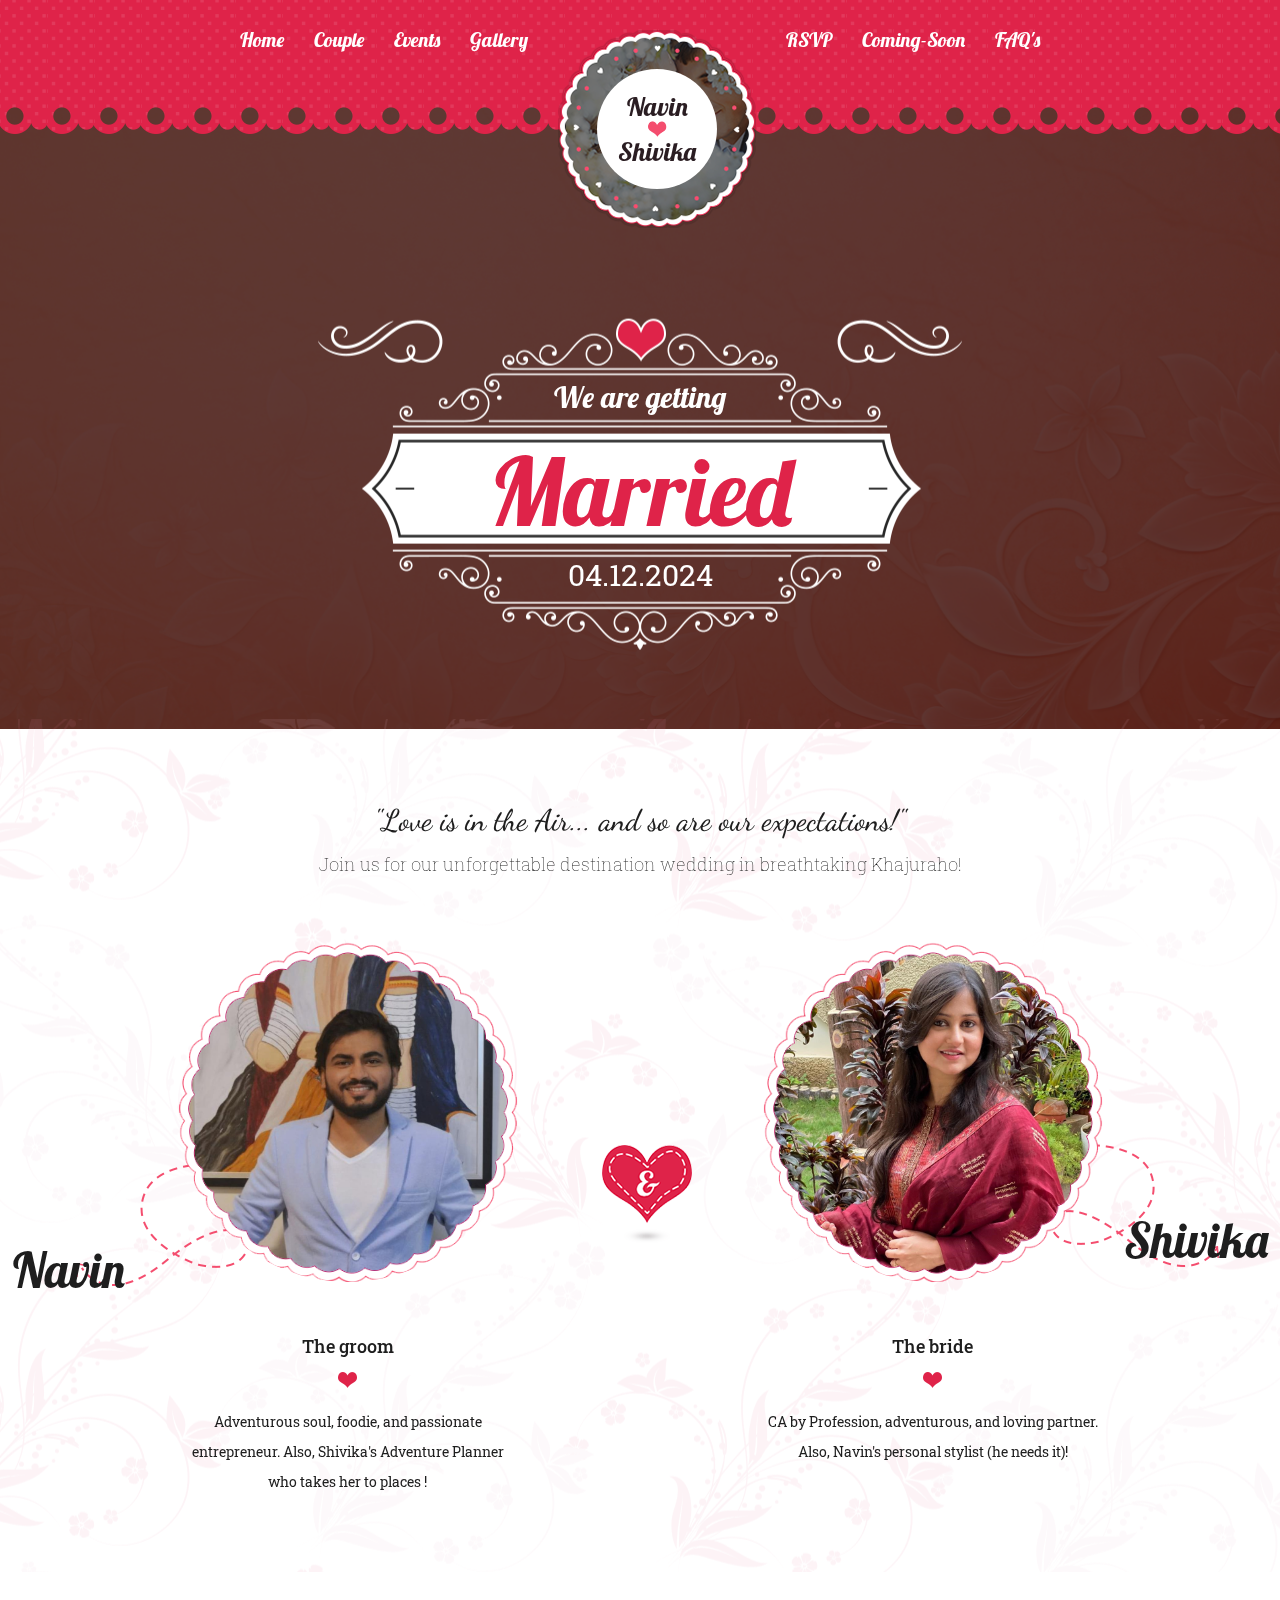
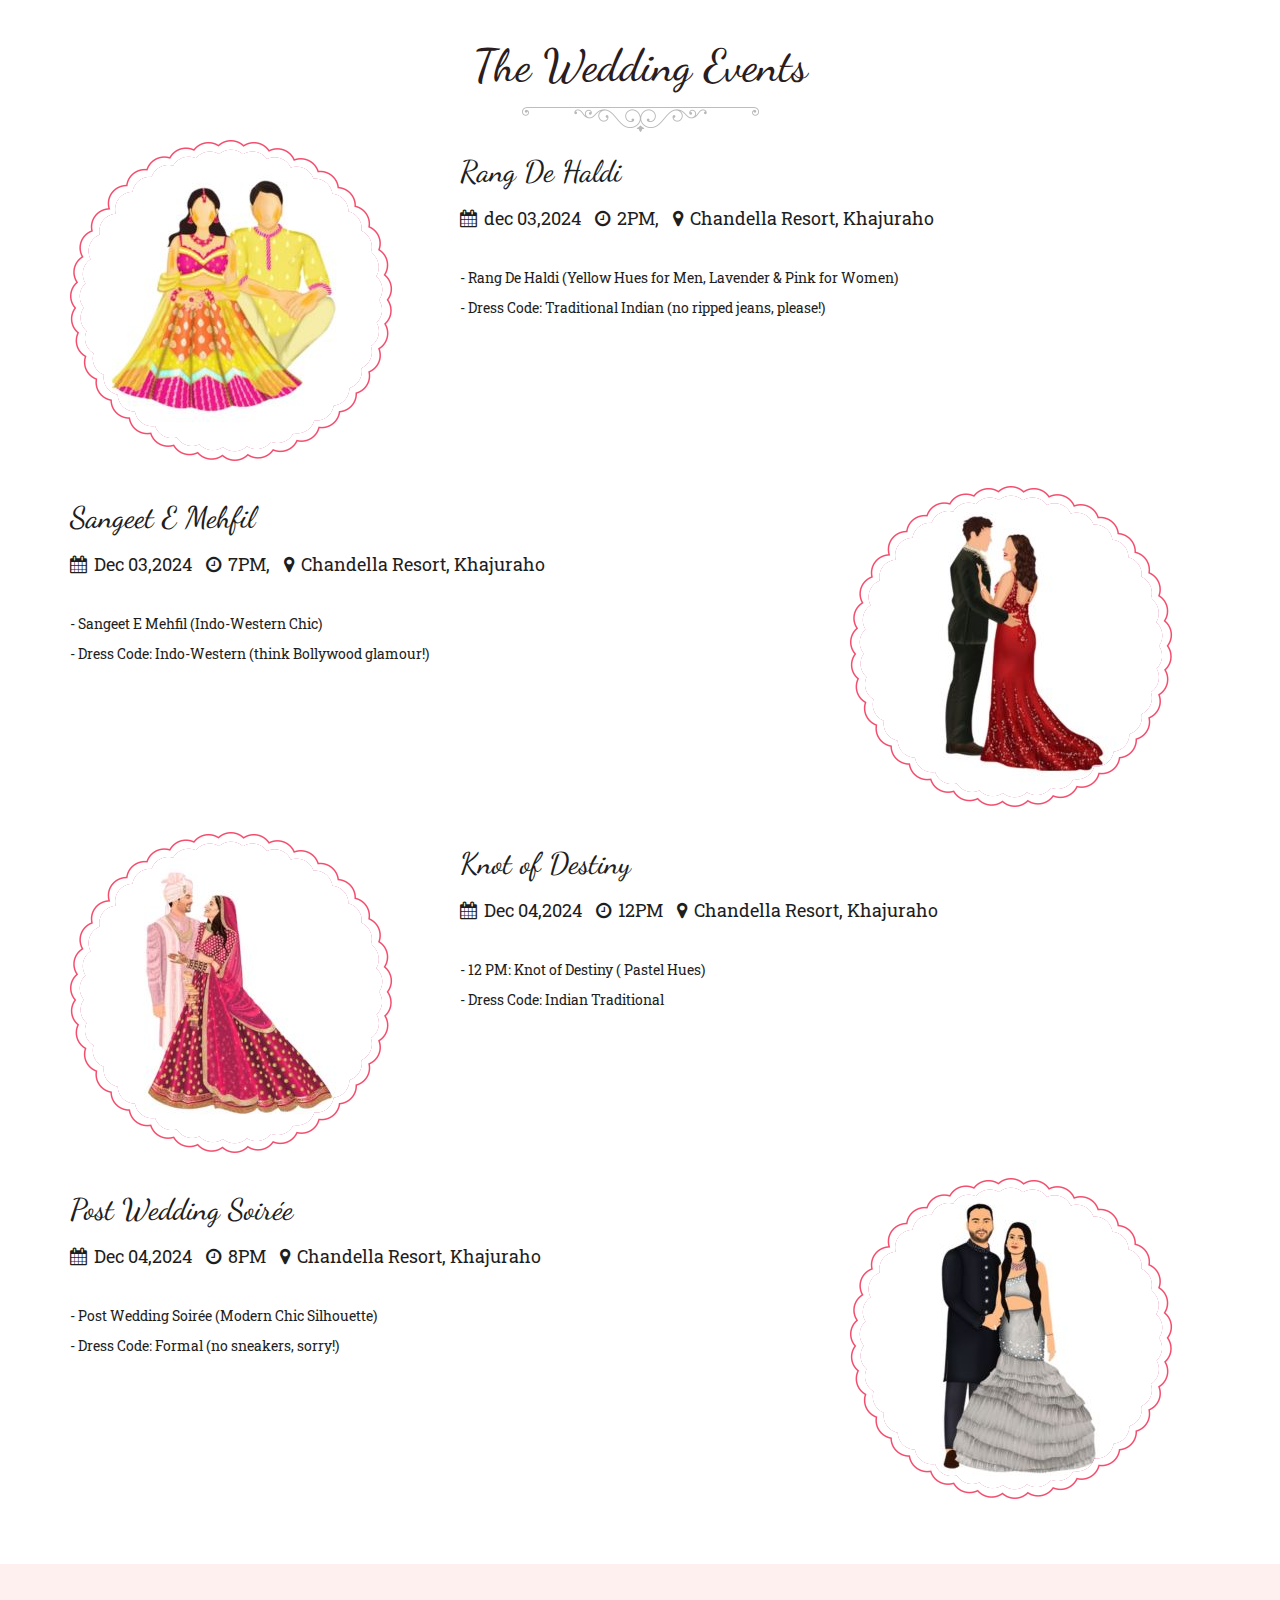
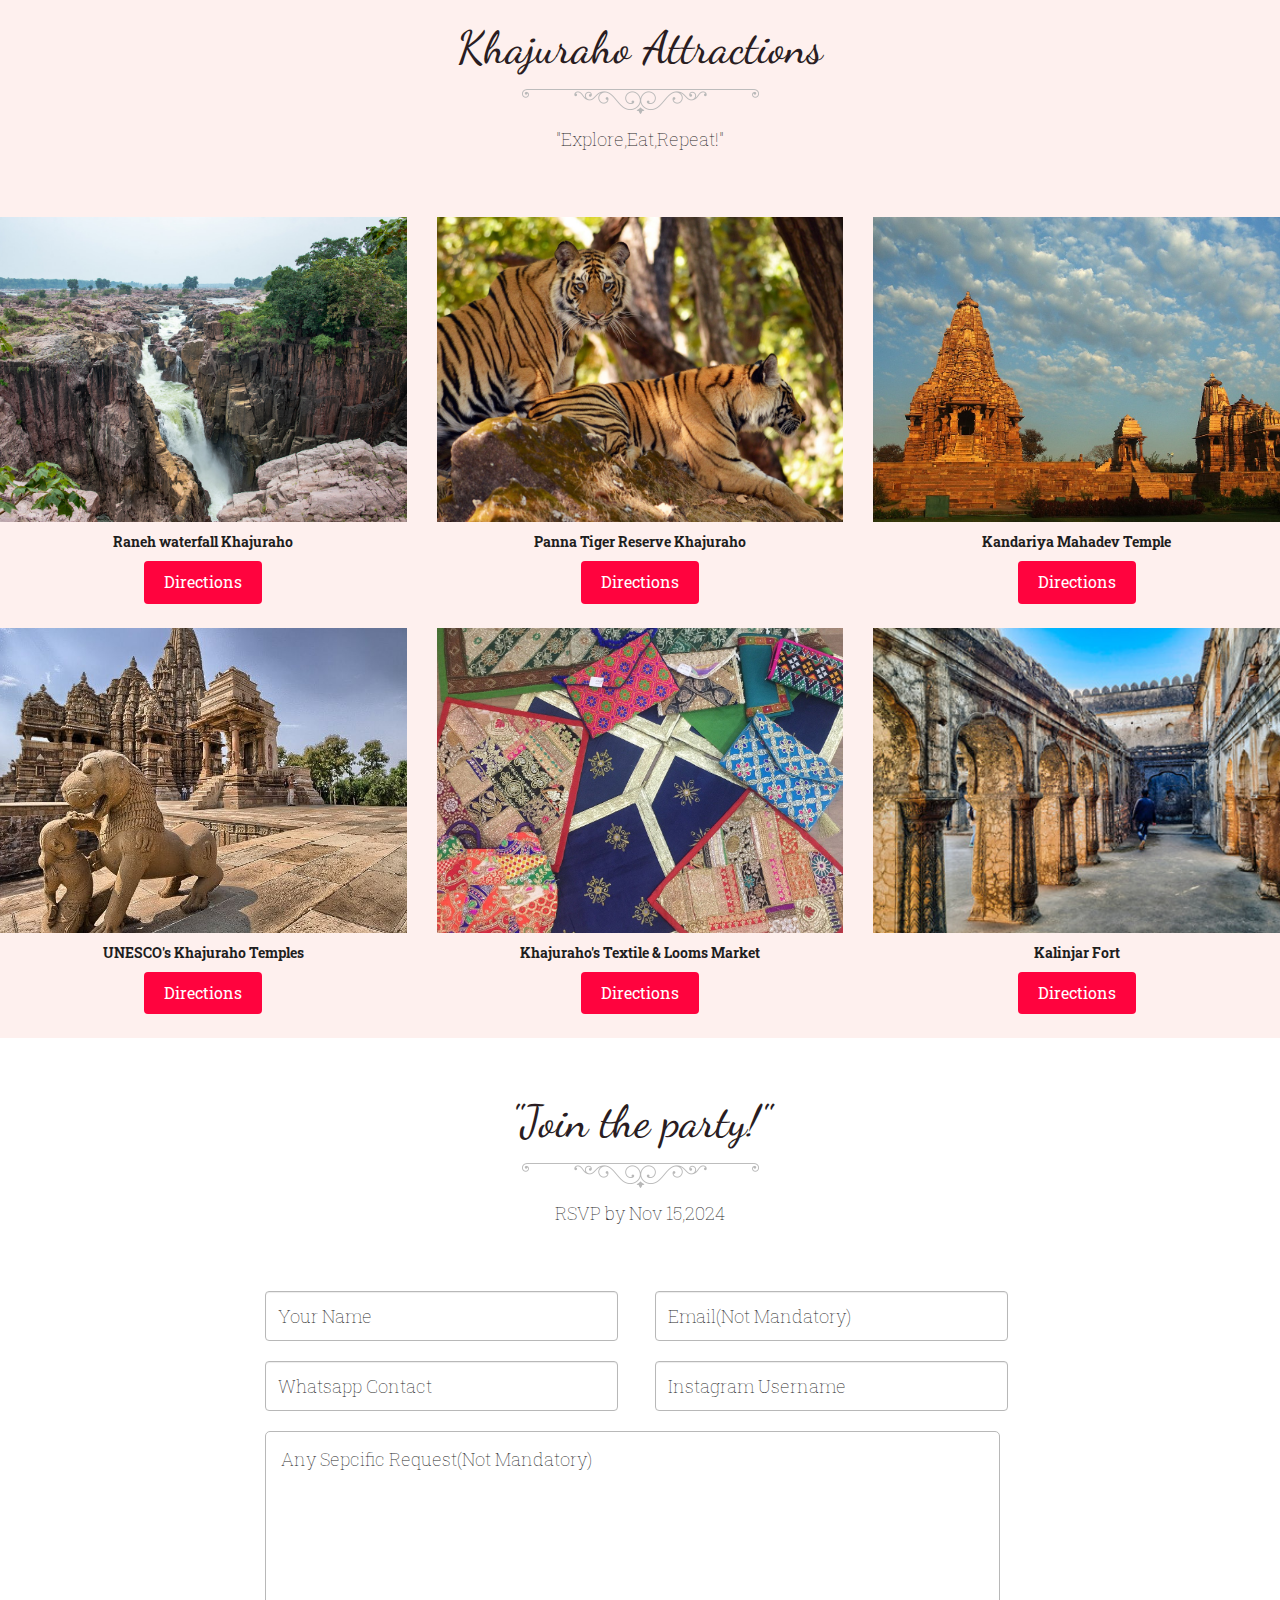
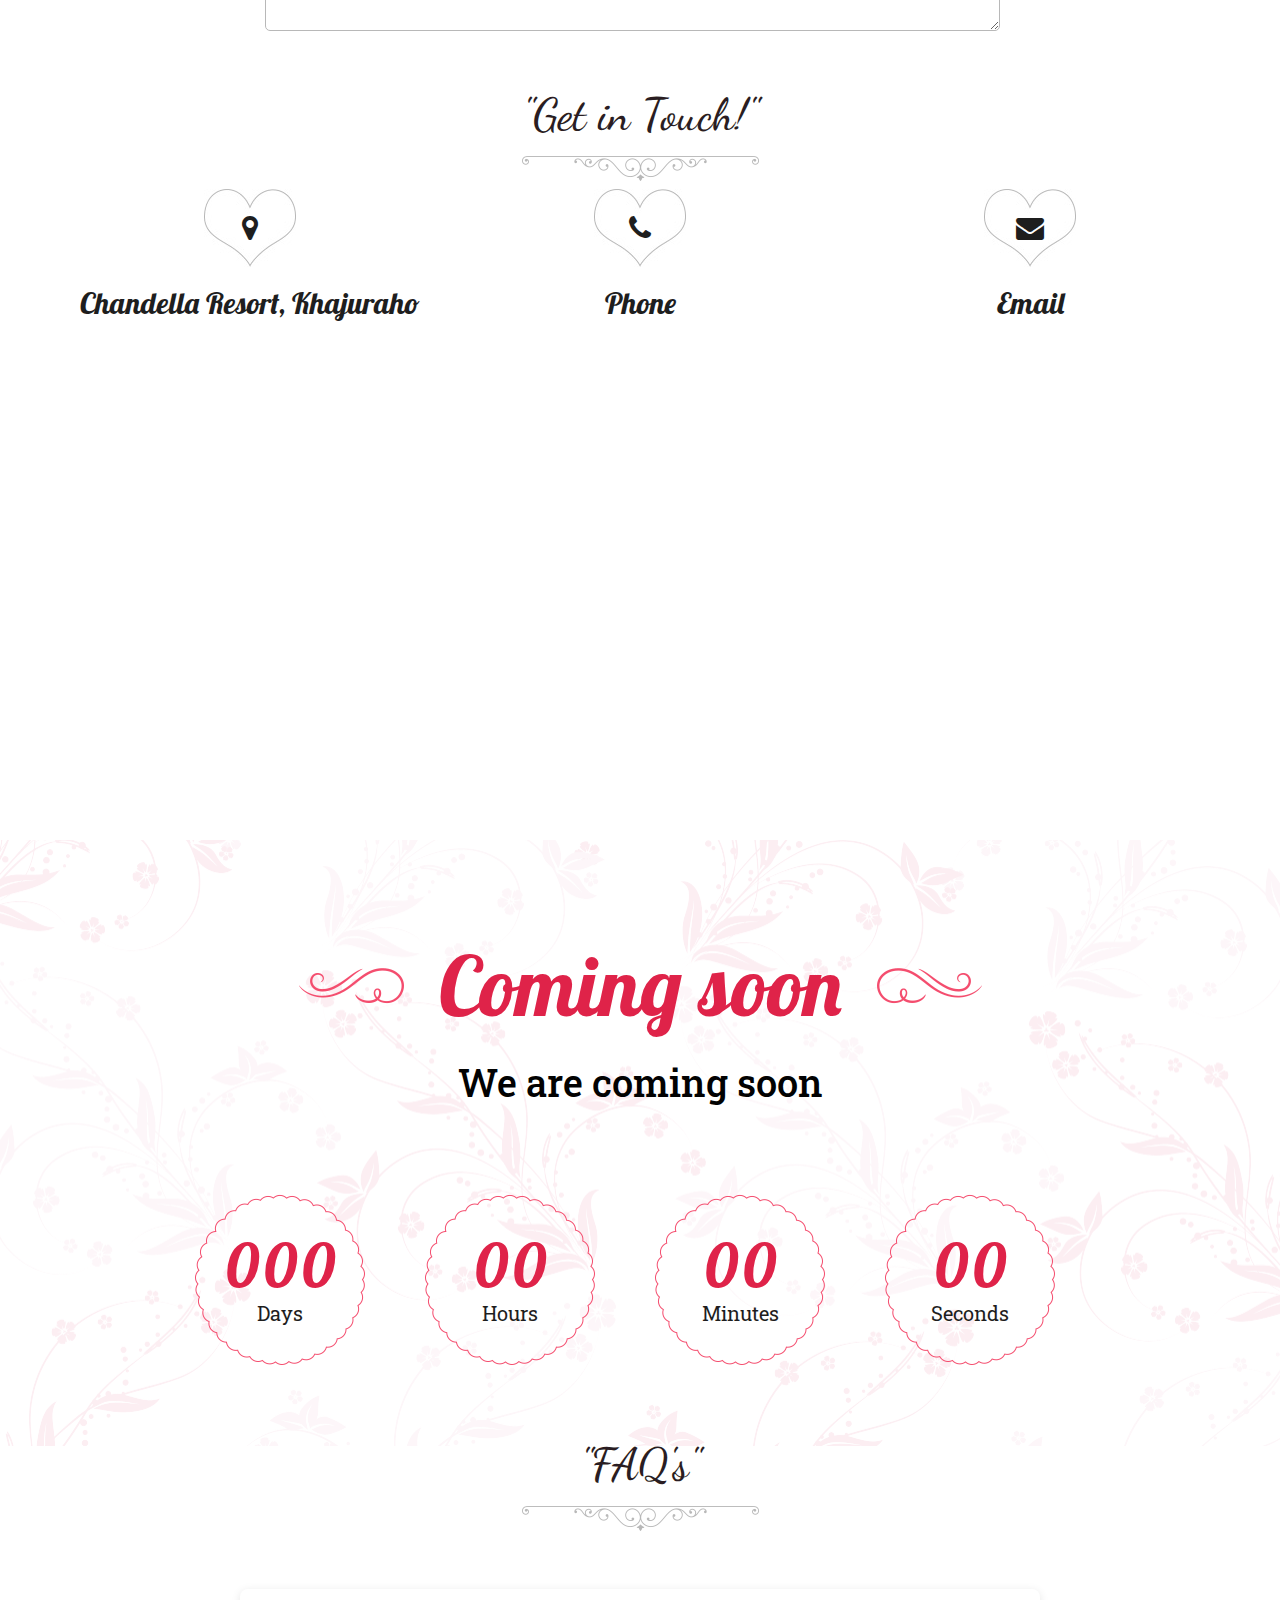
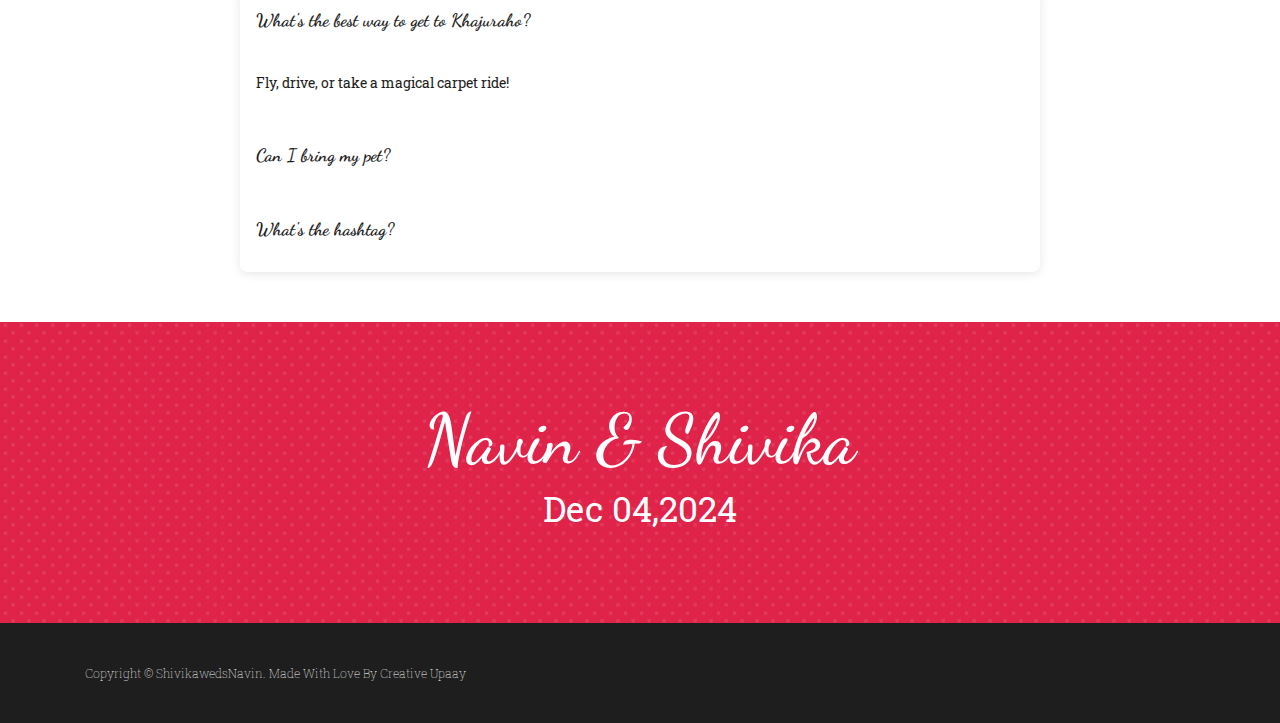
<file: index.html>
<!DOCTYPE html>
<html lang="en">

<head>
    <meta charset="utf-8">
    <meta http-equiv="X-UA-Compatible" content="IE=edge">
    <meta name="viewport" content="width=device-width, initial-scale=1">
    <meta name="description" content="True-Love-Bootstrap Wedding Template">
    <meta name="keyword" content="your keyword goes to here">
    <meta name="author" content="themexriver">
    <title>True-Love-Bootstrap Wedding Template</title>

    <link href="images/favicon.png" rel="icon">
    <link href="font-awesome/css/font-awesome.min.css" rel="stylesheet">
    <link href='https://fonts.googleapis.com/css?family=Lobster' rel='stylesheet' type='text/css'>
    <link href='https://fonts.googleapis.com/css?family=Roboto+Slab:400,300' rel='stylesheet' type='text/css'>
    <link href='https://fonts.googleapis.com/css?family=Dancing+Script:700' rel='stylesheet' type='text/css'>
    <link href="css/bootstrap.min.css" rel="stylesheet">
    <link href="css/owl.carousel.css" rel="stylesheet">
    <link href="css/owl.theme.css" rel="stylesheet">
    <link href="css/nivo-lightbox.css" rel="stylesheet">
    <link href="css/nivo-default.css" rel="stylesheet">
    <link href="css/animate.min.css" rel="stylesheet">

    <link href="css/style.css" rel="stylesheet">
    <link href="css/responsive.css" rel="stylesheet">
    <link href="css/accordion.css" rel="stylesheet">
    <link href="css/gallary.css" rel="stylesheet" <script src="http://maps.googleapis.com/maps/api/js">
    </script>

</head>

<body>
    <div class="site-loder">
        <div class="heart"></div>
    </div> <!-- end of site-loder -->

    <header id="home">
        <nav class="navbar" id="nav">
            <div class="container">
                <div class="navbar-header">
                    <button type="button" class="navbar-toggle collapsed" data-toggle="collapse" data-target="#navbar"
                        aria-expanded="false" aria-controls="navbar">
                        <span class="sr-only">Toggle navigation</span>
                        <span class="icon-bar"></span>
                        <span class="icon-bar"></span>
                        <span class="icon-bar"></span>
                    </button>

                    <a class="navbar-brand" href="index.html">Navin <i class="fa fa-heart"></i> Shivika</a>
                </div>
                <div id="navbar" class="collapse navbar-collapse">
                    <ul class="nav navbar-nav">
                        <li><a href="#home">Home</a></li>
                        <li><a href="#couple">Couple</a></li>
                        <!-- <li><a href="#story">Story</a></li> -->
                        <li><a href="#event">Events</a></li>
                        <li><a href="#gallery">Gallery</a></li>
                        <li class="theme-logo hidden-xs">
                            <a href="index.html">
                                <img src="images/logo.png" alt="Logo" class="hidden-sm logo-rotating">
                                <img src="images/logo-sm.png" alt="Logo" class="hidden-md hidden-lg logo-rotating">
                                <div>
                                    <div>
                                        <span>Navin</span>
                                        <span>Shivika</span>
                                    </div>
                                </div>
                            </a>
                        </li>
                        <li><a href="#rsvp">RSVP</a></li>
                        <li><a href="#coming-soon">Coming-Soon</a></li>
                        <li><a href="#faqs">FAQ's</a></li>
                    </ul>
                </div>
            </div>
        </nav> <!-- end of nav -->

        <div class="title-bg">
            <div class="title">
                <h1>We are getting</h1>
                <h2>Married</h2>
                <p class="date">04.12.2024</p>
            </div>
        </div>

        <div class="slider">
            <div class="slide-item slide-img-1">
                <div class="overlay"></div>
            </div>

            <!-- <div class="slide-item slide-img-2">
                <div class="overlay"></div>
            </div> -->
        </div> <!-- end of slider -->
    </header> <!-- end of header -->

    <section class="wedding-announcement section-padding" id="couple">
        <div class="heart heart-animation"></div>
        <div class="container">
            <div class="row section-heading">
                <div class="col col-sm-10 col-sm-offset-1 col-md-8 col-md-offset-2">
                    <h3>"Love is in the Air... and so are our expectations!"</h3>
                    <p>Join us for our unforgettable destination wedding in breathtaking Khajuraho!</p>
                </div>
            </div>

            <div class="row content">
                <div class="col col-sm-6 left-col">
                    <div class="col col-xs-6 col-sm-10 col-sm-offset-1 col-md-8 col-md-offset-2">
                        <div class="frame">
                            <img src="images/home/announcement/img-frame.png" alt="Frame"
                                class="img img-responsive img-circle">
                            <img src="images/Per-img/groom.jpeg" alt="Groom" class="img img-responsive img-circle">
                        </div>
                        <h3>Navin</h3>
                        <h4>The groom</h4>
                        <p>Adventurous soul, foodie, and passionate entrepreneur. Also, Shivika's Adventure Planner who
                            takes her to places !
                        </p>
                    </div>
                </div>
                <div class="col col-sm-6 right-col">
                    <div class="col col-xs-6 col-sm-10 col-sm-offset-1 col-md-8 col-md-offset-2">
                        <div class="frame">
                            <img src="images/home/announcement/img-frame.png" alt="Frame"
                                class="img img-responsive img-circle">
                            <img src="images/Per-img/bride.jpeg" alt="Bride" class="img img-responsive img-circle">
                        </div>
                        <h3>Shivika</h3>
                        <h4>The bride</h4>
                        <p>CA by Profession, adventurous, and loving partner. Also, Navin's personal stylist (he needs
                            it)!</p>
                    </div>
                </div>
            </div> <!-- end of content -->
        </div> <!-- end of container -->
    </section> <!-- end of wedding-announcement -->

    <section class="event section-padding" id="event">
        <div class="container">
            <div class="row section-heading">
                <div class="col col-sm-10 col-sm-offset-1 col-md-8 col-md-offset-2">
                    <h2>The Wedding Events</h2>
                    <!-- <p>Curabitur ac lacus arcu. Sed vehicula varius lectus auctor viverra. Nulla vehicula nibh vel ante commodo feugiat.</p> -->
                </div>
            </div>

            <div class="content">
                <div class="row" id="first-row">
                    <div class="col col-md-4">
                        <div class="event-frame">
                            <img src="images/home/event/frame.png" alt="Event Frame" class="">
                            <img src="images/Per-img/event1.jpg" alt="Event Picture" class="">
                        </div>
                    </div>
                    <div class="col col-md-8">
                        <h3>Rang De Haldi</h3>
                        <p><span><i class="fa fa-calendar"></i>dec 03,2024</span> <span><i
                                    class="fa fa-clock-o"></i>2PM, </span> <span><i
                                    class="fa fa-map-marker"></i>Chandella Resort, Khajuraho</span></p>
                        <p>- Rang De Haldi (Yellow Hues for Men, Lavender & Pink for Women) <br>
                            - Dress Code: Traditional Indian (no ripped jeans, please!)
                        </p>
                        <!-- <a href="#">Read more</a> -->
                    </div>
                </div>

                <div class="row middle" id="second-row">
                    <div class="col col-md-4 hidden-lg hidden-md">
                        <div class="event-frame">
                            <img src="images/home/event/frame.png" alt="Event Frame" class="">
                            <img src="images/Per-img/event2.jpg" alt="Event Picture" class="">
                        </div>
                    </div>
                    <div class="col col-md-8">
                        <h3>Sangeet E Mehfil </h3>
                        <p><span><i class="fa fa-calendar"></i>Dec 03,2024</span> <span><i
                                    class="fa fa-clock-o"></i>7PM, </span> <span><i
                                    class="fa fa-map-marker"></i>Chandella Resort, Khajuraho</span></p>
                        <p>- Sangeet E Mehfil (Indo-Western Chic) <br>
                            - Dress Code: Indo-Western (think Bollywood glamour!)</p>
                    </div>
                    <div class="col col-md-4 hidden-sm hidden-xs">
                        <div class="event-frame">
                            <img src="images/home/event/frame.png" alt="Event Frame" class="">
                            <img src="images/Per-img/event2.jpg" alt="Event Picture" class="">
                        </div>
                    </div>
                </div>

                <div class="row" id="last-row">
                    <div class="col col-md-4">
                        <div class="event-frame">
                            <img src="images/home/event/frame.png" alt="Event Frame" class="">
                            <img src="images/Per-img/event3.jpg" alt="Event Picture" class="">
                        </div>
                    </div>
                    <div class="col col-md-8">
                        <h3>Knot of Destiny</h3>
                        <p><span><i class="fa fa-calendar"></i>Dec 04,2024</span> <span><i
                                    class="fa fa-clock-o"></i>12PM </span> <span><i
                                    class="fa fa-map-marker"></i>Chandella Resort, Khajuraho</span></p>
                        <p>- 12 PM: Knot of Destiny ( Pastel Hues)<br>
                            - Dress Code: Indian Traditional </p>
                        <!-- <a href="#">Read more</a> -->
                    </div>
                </div>

                <div class="row middle" id="second-row">
                    <div class="col col-md-4 hidden-lg hidden-md">
                        <div class="event-frame">
                            <img src="images/home/event/frame.png" alt="Event Frame" class="">
                            <img src="images/Per-img/event4.jpg" alt="Event Picture" class="">
                        </div>
                    </div>
                    <div class="col col-md-8">
                        <h3>Post Wedding Soirée</h3>
                        <p><span><i class="fa fa-calendar"></i>Dec 04,2024</span> <span><i class="fa fa-clock-o"></i>8PM
                            </span> <span><i class="fa fa-map-marker"></i>Chandella Resort, Khajuraho</span></p>
                        <p>- Post Wedding Soirée (Modern Chic Silhouette)<br>
                            - Dress Code: Formal (no sneakers, sorry!)</p>
                        <!-- <a href="#">Read more</a> -->
                    </div>


                    <div class="col col-md-4 hidden-sm hidden-xs">
                        <div class="event-frame">
                            <img src="images/home/event/frame.png" alt="Event Frame" class="">
                            <img src="images/Per-img/event4.jpg" alt="Event Picture" class="">
                        </div>
                    </div>
                </div>
            </div>
        </div> <!-- end of content -->
        </div> <!-- end of container -->
    </section> <!-- end of event-->

    <section class="gallery section-padding" id="gallery">
        <div class="container">
            <div class="row section-heading">
                <div class="col col-sm-10 col-sm-offset-1 col-md-8 col-md-offset-2">
                    <h2>Khajuraho Attractions</h2>
                    <p>"Explore,Eat,Repeat!"</p>
                </div>
            </div>
        </div>

        <!-- <div class="row content">

            <div class="row" id="shuffle-wrapper">
                <div class="col col-xs-6 col-sm-4 item">
                    <a href="https://maps.app.goo.gl/ShhwofLsbt9tuVZ16" target="_blank"
                        data-lightbox-gallery="gallery1">
                        <div class="overlay col-xs-6 col-sm-4">
                            <p>Raneh waterfall Khajuraho</p>
                        </div>
                        <img src="images/Per-img/Raneh waterfall Khajuraho.jpg" alt="Gallery image"
                            class="img img-responsive">      
                    </a>
                </div>
                
                <div class="col col-xs-6 col-sm-4 item">
                    <a href="https://maps.app.goo.gl/XuFMndZprMZ8A2SH9" target="_blank"
                        data-lightbox-gallery="gallery1">
                        <div class="overlay col-xs-6 col-sm-4">
                            <p>Panna Tiger Reserve Khajuraho</p>
                        </div>
                        <img src="images/Per-img/Panna Tiger Reserve Khajuraho.jpg" alt="Gallery image"
                            class="img img-responsive">
                            <div class="overlay col-xs-6 col-sm-4">
                            <p>Panna Tiger Reserve Khajuraho</p>
                        </div>
                    </a>
                </div>
                <div class="col col-xs-6 col-sm-4 item">
                    <a href="https://maps.app.goo.gl/RsxU5WatcR2VudQ77" target="_blank"
                        data-lightbox-gallery="gallery1">
                        <div class="overlay col-xs-6 col-sm-4">
                            <p>Kandariya Mahadev Temple</p>
                        </div>
                        <img src="images/Per-img/Kandariya Mahadev Temple.jpg" alt="Gallery image"
                            class="img img-responsive">
                    </a>
                </div>
                <div class="col col-xs-6 col-sm-4 item" ]'>
                    <a href="https://maps.app.goo.gl/BoXiBv3zygMHEECC7" target="_blank"
                        data-lightbox-gallery="gallery1">
                        <div class="overlay col-xs-6 col-sm-4">
                            <p>UNESCO's Khajuraho Temples</p>
                        </div>
                        <img src="images/Per-img/UNESCO's Khajuraho Temples.jpg" alt="Gallery image"
                            class="img img-responsive">
                    </a>
                </div>
                <div class="col col-xs-6 col-sm-4 item">
                    <a href="https://maps.app.goo.gl/fig7R3TRboAXQ1zC8" target="_blank"
                        data-lightbox-gallery="gallery1">
                        <div class="overlay col-xs-6 col-sm-4">
                            <p>Khajuraho's Textile & Looms Market</p>
                        </div>
                        <img src="images/Per-img/Khajuraho's Textile & Looms Market.jpg" alt="Gallery image"
                            class="img img-responsive">
                    </a>
                </div>
                <div class="col col-xs-6 col-sm-4 item">
                    <a href="https://maps.app.goo.gl/D1G5cBckSNHyaYB96" target="_blank"
                        data-lightbox-gallery="gallery1">
                        <div class="overlay col-xs-6 col-sm-4">
                            <p>Kalinjar Fort</p>
                        </div>
                        <img src="images/Per-img/Kalinjar Fort.jpg" alt="Gallery image" class="img img-responsive">
                    </a>
                </div>
            </div>
        </div> -->
        <div class="gallery row content ">
            <!-- <div class="row" id="shuffle-wrapper"> -->
            <div class="image-container col col-xs-6 col-sm-4 item">
                <img src="images/Per-img/Raneh waterfall Khajuraho.jpg" alt="Image 1">
                <div class="image-name">Raneh waterfall Khajuraho</div>
                <button class="redirect-button"
                    onclick="window.open('https://maps.app.goo.gl/ShhwofLsbt9tuVZ16','_blank') ">Directions</button>
            </div>
            <div class="image-container col col-xs-6 col-sm-4 item">
                <img src="images/Per-img/Panna Tiger Reserve Khajuraho.jpg" alt="Image 2">
                <div class="image-name">Panna Tiger Reserve Khajuraho</div>
                <button class="redirect-button"
                    onclick="window.open('https://maps.app.goo.gl/XuFMndZprMZ8A2SH9','_blank')">Directions</button>
            </div>
            <div class="image-container col col-xs-6 col-sm-4 item">
                <img src="images/Per-img/Kandariya Mahadev Temple.jpg" alt="Image 3">
                <div class="image-name">Kandariya Mahadev Temple</div>
                <button class="redirect-button"
                onclick="window.open('https://maps.app.goo.gl/RsxU5WatcR2VudQ77','_blank')">Directions</button>
            </div>

            <div class="image-container col col-xs-6 col-sm-4 item">
                <img src="images/Per-img/UNESCO's Khajuraho Temples.jpg" alt="Image 4">
                <div class="image-name">UNESCO's Khajuraho Temples</div>
                <button class="redirect-button"
                    onclick="window.open('https://maps.app.goo.gl/BoXiBv3zygMHEECC7','_blank')">Directions</button>
            </div>
            <div class="image-container col col-xs-6 col-sm-4 item">
                <img src="images/Per-img/Khajuraho's Textile & Looms Market.jpg" alt="Image 5">
                <div class="image-name">Khajuraho's Textile & Looms Market</div>
                <button class="redirect-button"
                    onclick="window.open('https://maps.app.goo.gl/fig7R3TRboAXQ1zC8','_blank')">Directions</button>
            </div>
            <div class="image-container col col-xs-6 col-sm-4 item">
                <img src="images/Per-img/Kalinjar Fort.jpg" alt="Image 6">
                <div class="image-name">Kalinjar Fort</div>
                <button class="redirect-button"
                    onclick="window.open('https://maps.app.goo.gl/D1G5cBckSNHyaYB96','_blank')">Directions</button>
            </div>
        </div>
        </div>
    </section>

    <section class="rsvp section-padding" id="rsvp">
        <div class="overlay"></div>
        <div class="container">
            <div class="row section-heading">
                <div class="col col-sm-10 col-sm-offset-1 col-md-8 col-md-offset-2">
                    <h2>"Join the party!"</h2>
                    <p>RSVP by Nov 15,2024</p>
                </div>
            </div>

            <div class="row content">
                <div class="from-wrapper col col-sm-10 col-sm-offset-1 col-md-8 col-md-offset-2">
                    <form class="form-inline">
                        <div class="form-group col col-sm-6">
                            <label class="sr-only" for="name">Your Name</label>
                            <input type="text" class="form-control" id="rsvp-name" placeholder="Your Name" required>
                        </div>
                        <div class="form-group col col-sm-6">
                            <label class="sr-only" for="email">Email</label>
                            <input type="email" class="form-control" id="rsvp-email" placeholder="Email(Not Mandatory)">
                        </div>
                        <div class="form-group col col-sm-6">
                            <label class="sr-only" for="guste">Number of Guste</label>
                            <input type="text" class="form-control" id="rsvp-whatsapp" placeholder="Whatsapp Contact"
                                required>
                        </div>
                        <div class="form-group col col-sm-6">
                            <label class="sr-only" for="text">text</label>
                            <input type="text" class="form-control" id="rsvp-instagram" placeholder="Instagram Username"
                                required>
                        </div>
                        <div class="form-group col col-sm-12">
                            <textarea id="rsvp-message" placeholder="Any Sepcific Request(Not Mandatory)"></textarea>
                        </div>
                        <div class="form-group submit col-sm-12">
                            <input class="btn btn-default" id="rsvp-submit" type="submit" value="Submit">
                        </div>
                    </form>
                </div>
            </div> <!-- end of content -->
        </div> <!-- end of container -->
    </section> <!-- end of rsvp -->



    <section class="wedd-location section-padding">
        <div class="container">
            <div class="row section-heading">
                <div class="col col-sm-10 col-sm-offset-1 col-md-8 col-md-offset-2">
                    <h2>"Get in Touch!"</h2>

                </div>
            </div>

            <div class="row">
                <div class="col col-sm-4">
                    <div class="icon-frame">
                        <i class="fa fa-map-marker"></i>
                    </div>
                    <h3>Chandella Resort, Khajuraho</h3>

                </div>
                <div class="col col-sm-4">

                    <div class="icon-frame">
                        <i class="fa fa-phone"></i>
                    </div>
                    <h3>Phone</h3>

                </div>
                <div class="col col-sm-4">

                    <div class="icon-frame">
                        <i class="fa fa-envelope"></i>
                    </div>
                    <h3>Email</h3>

                </div>
            </div> <!-- end of row -->
        </div> <!-- end of container -->
    </section> <!-- end of wedd-location -->

    <section class="map">
        <h2 class="hidden">Map</h2>
        <!-- <div id="googleMap-1"></div>  -->
        <iframe
            src="https://www.google.com/maps/embed?pb=!1m18!1m12!1m3!1d3620.6421022695317!2d79.9199374753703!3d24.841910177941354!2m3!1f0!2f0!3f0!3m2!1i1024!2i768!4f13.1!3m3!1m2!1s0x3982e566dbe1d0d5%3A0xf185f97236c8d031!2sHotel%20Chandela!5e0!3m2!1sen!2sin!4v1728563781144!5m2!1sen!2sin"
            width="600" height="450" style="border:0;" allowfullscreen="" loading="lazy"
            referrerpolicy="no-referrer-when-downgrade"></iframe>
    </section>

    <section id="coming-soon" class="comming-soon-content section-padding">
        <div class="container">
            <h1>Coming soon</h1>
            <h2>We are coming soon</h2>
            <div class="row" id="clock">
                <div class="col col-md-10 col-md-offset-1">
                    <div class="col col-xs-3 col-sm-3 time">
                        <div class='days_dash' data-vp-add-class="visible bounceIn" data-vp-offset="0">
                            <div class="wrapper-digit">
                                <div class='digit'></div>
                                <div class='digit'></div>
                                <div class='digit'></div>
                                <p class='note dash_title'>Days</p>
                            </div>
                        </div>
                    </div>

                    <div class="col col-xs-3 col-sm-3 time">
                        <div class='hours_dash' data-vp-add-class="visible bounceIn" data-vp-offset="0">
                            <div class="wrapper-digit">
                                <div class='digit'></div>
                                <div class='digit'></div>
                                <p class='note dash_title'>Hours</p>
                            </div>
                        </div>
                    </div>

                    <div class="col col-xs-3 col-sm-3 time">
                        <div class='minutes_dash' data-vp-add-class="visible bounceIn" data-vp-offset="0">
                            <div class="wrapper-digit">
                                <div class=' digit'></div>
                                <div class=' digit'></div>
                                <p class='note dash_title'>Minutes</p>
                            </div>
                        </div>
                    </div>

                    <div class="col col-xs-3 col-sm-3 time">
                        <div class='seconds_dash' data-vp-add-class="visible bounceIn" data-vp-offset="0">
                            <div class="wrapper-digit">
                                <div class=' digit'></div>
                                <div class=' digit'></div>
                                <p class='note dash_title'>Seconds</p>
                            </div>
                        </div>
                    </div>
                </div>
            </div>
        </div>
    </section>

    <!-- <section id="faqs" class="wedd-location section-padding"></section> -->

    <section id="faqs" class="container">
        <div class="row section-heading">
            <div class="col col-sm-10 col-sm-offset-1 col-md-8 col-md-offset-2">
                <h2>"FAQ's"</h2>
            </div>
        </div>
        <div>
            <div class="accordion-wrapper">
                <div class="accordion accordion--expand">
                    <div class="accordion__header">
                        <h4>What's the best way to get to Khajuraho?</h4>
                        <i class="bx bx-chevron-down"></i>
                    </div>
                    <p class="accordion__body">
                        Fly, drive, or take a magical carpet ride!
                    </p>
                </div>

                <div class="accordion">
                    <div class="accordion__header">
                        <h4>Can I bring my pet?</h4>
                        <i class="bx bx-chevron-down"></i>
                    </div>
                    <p class="accordion__body">
                        Sorry, leave your fur babies at home.
                    </p>
                </div>

                <div class="accordion">
                    <div class="accordion__header">
                        <h4>What's the hashtag?</h4>
                        <i class="bx bx-chevron-down"></i>
                    </div>
                    <p class="accordion__body">
                        #Shewin
                    </p>
                </div>
                <!-- You can add more accordion items here -->
            </div>
        </div>

        </div> <!-- end of container -->
    </section> <!-- end of wedd-location -->



    <footer>
        <div class="row">
            <h2>Navin &amp; Shivika</h2>
            <span class="date">Dec 04,2024 </span>
        </div>

        <div class="row">
            <div class="container">
                <div class="col col-sm-6">
                    <p>Copyright &copy; ShivikawedsNavin. Made with love by Creative Upaay</p>
                </div>
                <div class="col col-sm-6">
                    <ul>
                        <!-- <li><a href="#"><i class="fa fa-facebook"></i></a></li>
                        <li><a href="#"><i class="fa fa-twitter"></i></a></li>
                        <li><a href="#"><i class="fa fa-linkedin"></i></a></li> -->
                    </ul>
                </div>
            </div>
        </div>
    </footer> <!-- end of footer -->

    <script src="js/jquery-1.11.3.min.js"></script>
    <script src="js/bootstrap.min.js"></script>
    <script src="js/jquery.appear.js"></script>
    <script src="js/owl.carousel.min.js"></script>
    <script src="js/jquery.shuffle.min.js"></script>
    <script src="js/classie.js"></script>
    <script src="js/nivo-lightbox.min.js"></script>
    <script src="js/common-script.js"></script>
    <script src="js/index-script.js"></script>

    <script src="https://cdn.jsdelivr.net/npm/bootstrap@5.3.3/dist/js/bootstrap.bundle.min.js"
        integrity="sha384-YvpcrYf0tY3lHB60NNkmXc5s9fDVZLESaAA55NDzOxhy9GkcIdslK1eN7N6jIeHz"
        crossorigin="anonymous"></script>

    <script src="js/jquery.lwtCountdown-1.0.js"></script>
    <script src="js/coming-soon-script.js"></script>
    <script src="js/rsvp.js"></script>
    <script src="js/accordion.js"></script>

</body>

</html>
</file>
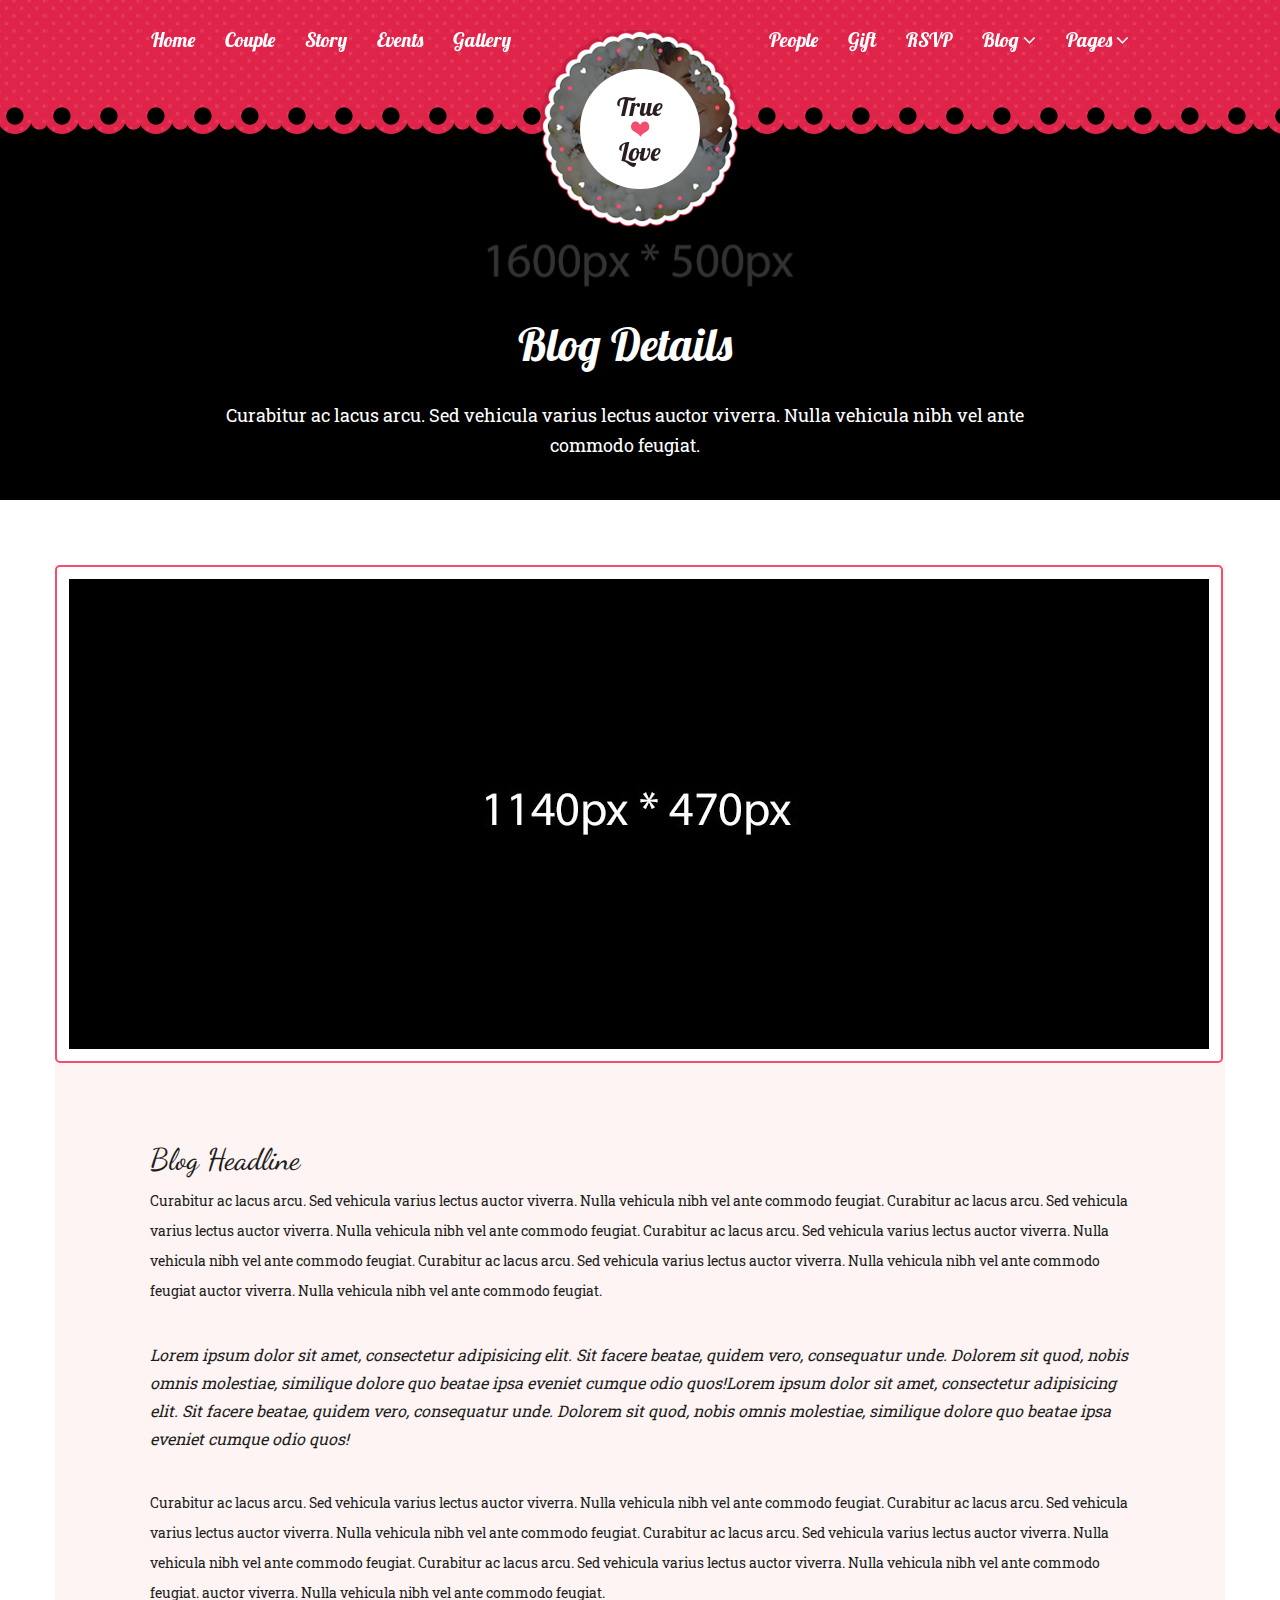
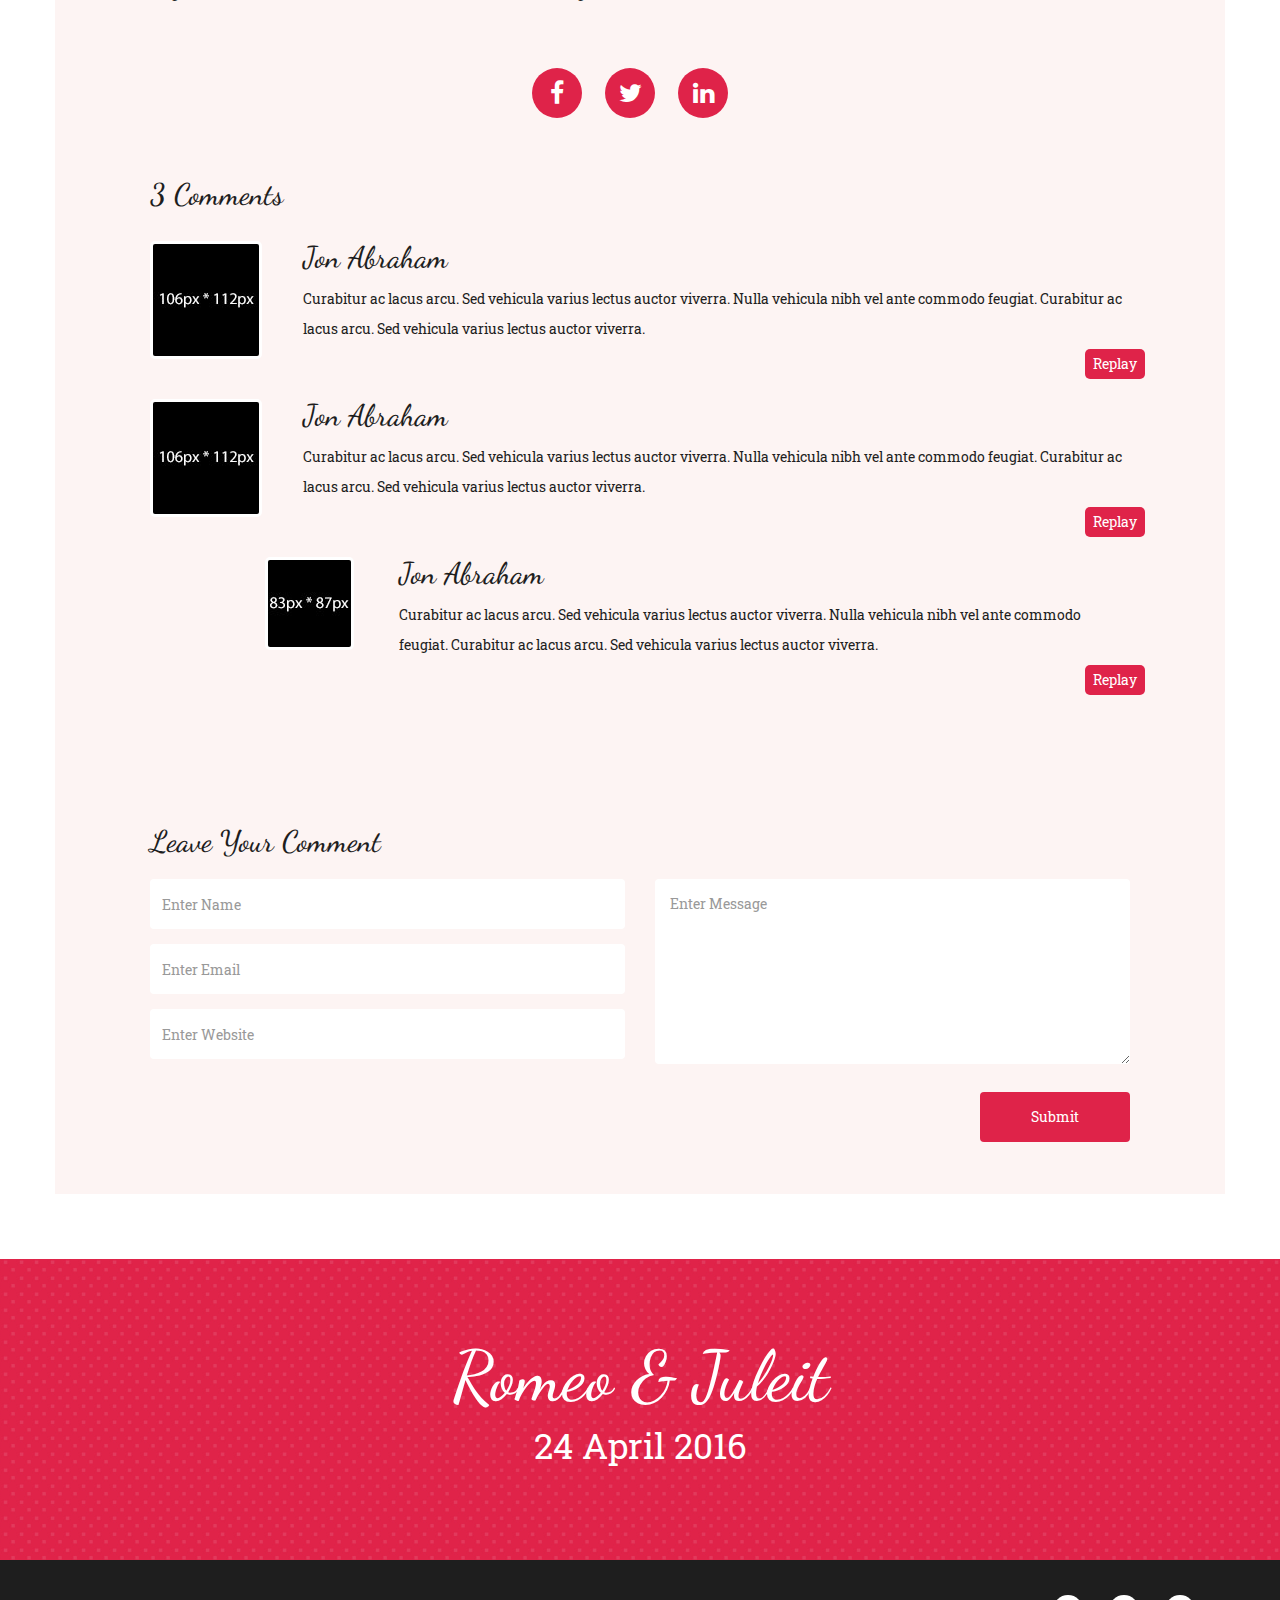
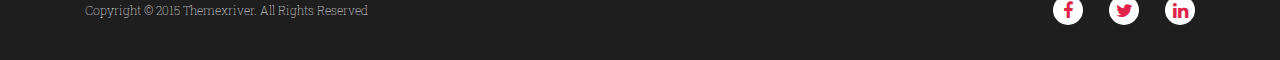
<file: blog-details.html>
<!DOCTYPE html>
<html lang="en">
<head>
    <meta charset="utf-8">
    <meta http-equiv="X-UA-Compatible" content="IE=edge">
    <meta name="viewport" content="width=device-width, initial-scale=1">
    <meta name="description" content="html template">
    <meta name="keyword" content="your keyword goes to here">
    <meta name="author" content="themexriver">
    <title>True-Love-Bootstrap Wedding Template</title>
    <link href="images/favicon.png" rel="icon">
    <link href="font-awesome/css/font-awesome.min.css" rel="stylesheet">
    <link href='https://fonts.googleapis.com/css?family=Lobster' rel='stylesheet' type='text/css'>
    <link href='https://fonts.googleapis.com/css?family=Roboto+Slab:400,300' rel='stylesheet' type='text/css'>
    <link href='https://fonts.googleapis.com/css?family=Dancing+Script:700' rel='stylesheet' type='text/css'>
    <link href="css/bootstrap.min.css" rel="stylesheet">
    <link href="css/style.css" rel="stylesheet">
    <link href="css/responsive.css" rel="stylesheet">

    <!-- HTML5 shim and Respond.js for IE8 support of HTML5 elements and media queries -->
    <!--[if lt IE 9]>
    <script src="https://oss.maxcdn.com/html5shiv/3.7.2/html5shiv.min.js"></script>
    <script src="https://oss.maxcdn.com/respond/1.4.2/respond.min.js"></script>
    <![endif]-->
</head>

<body id="blog-details">
    <div class="site-loder">
        <div class="heart"></div>
    </div> <!-- end of site-loder -->

    <header id="home">
        <nav class="navbar" id="nav">
            <div class="container">
                <div class="navbar-header">
                    <button type="button" class="navbar-toggle collapsed" data-toggle="collapse" data-target="#navbar" aria-expanded="false" aria-controls="navbar">
                        <span class="sr-only">Toggle navigation</span>
                        <span class="icon-bar"></span>
                        <span class="icon-bar"></span>
                        <span class="icon-bar"></span>
                    </button>

                    <a class="navbar-brand" href="#">True <i class="fa fa-heart"></i> Love</a>
                </div>
                <div id="navbar" class="collapse navbar-collapse">
                    <ul class="nav navbar-nav">
                        <li><a href="index.html">Home</a></li>
                        <li><a href="index.html#couple">Couple</a></li>
                        <li><a href="index.html#story">Story</a></li>
                        <li><a href="index.html#event">Events</a></li>
                        <li><a href="index.html#gallery">Gallery</a></li>
                        <li class="theme-logo hidden-xs">
                            <a href="index.html">
                                <img src="images/logo.png" alt="Logo" class="hidden-sm logo-rotating">
                                <img src="images/logo-sm.png" alt="Logo" class="hidden-md hidden-lg logo-rotating">
                                <div>
                                    <div>
                                        <span>True</span>
                                        <span>Love</span>
                                    </div>
                                </div>
                            </a>
                        </li>
                        <li><a href="index.html#people">People</a></li>
                        <li><a href="index.html#gift">Gift</a></li>
                        <li><a href="index.html#rsvp">RSVP</a></li>
                        <li class="dropdown">
                            <a href="#" role="button" aria-haspopup="true" aria-expanded="false">Blog <i class="fa fa-angle-down"></i></a>
                            <ul class="dropdown-menu">
                                <li><a href="blog.html">Blog Style-1</a></li>
                                <li><a href="blog-2.html">Blog Style-2</a></li>
                                <li><a href="blog-details.html">Blog Details</a></li>
                            </ul>
                        </li>
                        <li class="dropdown">
                            <a href="#" role="button" aria-haspopup="true" aria-expanded="false">Pages <i class="fa fa-angle-down"></i></a>
                            <ul class="dropdown-menu">
                                <li><a href="404.html">404 Page</a></li>
                                <li><a href="coming-soon.html">Coming Soon</a></li>
                                <li><a href="under-construction.html">Under Construction</a></li>
                            </ul>
                        </li>
                    </ul>
                </div>
            </div>
        </nav> <!-- end of nav -->

        <div class="banar">
            <div class="overlay"></div>
            <div class="row">
                <div class="col col-sm-8 col-sm-offset-2 banar-title">
                    <h1>Blog Details</h1>
                    <p>Curabitur ac lacus arcu. Sed vehicula varius lectus auctor viverra. Nulla vehicula nibh vel ante commodo feugiat.</p>
                </div>
            </div>
        </div>
    </header>  <!-- end of header -->

    <section class="blog-content section-padding">
        <div class="container">
            <div class="row">
                <div class="col blog-details-content">
                    <img src="images/blog-details/blog-pic/img-1.jpg" alt="Blog Image" class="img img-responsive">
                    <div>
                        <h2>Blog Headline</h2>
                        <p>Curabitur ac lacus arcu. Sed vehicula varius lectus auctor viverra. Nulla vehicula nibh vel ante commodo feugiat. Curabitur ac lacus arcu. Sed vehicula varius lectus auctor viverra. Nulla vehicula nibh vel ante commodo feugiat. Curabitur ac lacus arcu. Sed vehicula varius lectus auctor viverra. Nulla vehicula nibh vel ante commodo feugiat. Curabitur ac lacus arcu. Sed vehicula varius lectus auctor viverra. Nulla vehicula nibh vel ante commodo feugiat auctor viverra. Nulla vehicula nibh vel ante commodo feugiat.</p>
                        <blockquote>Lorem ipsum dolor sit amet, consectetur adipisicing elit. Sit facere beatae, quidem vero, consequatur unde. Dolorem sit quod, nobis omnis molestiae, similique dolore quo beatae ipsa eveniet cumque odio quos!Lorem ipsum dolor sit amet, consectetur adipisicing elit. Sit facere beatae, quidem vero, consequatur unde. Dolorem sit quod, nobis omnis molestiae, similique dolore quo beatae ipsa eveniet cumque odio quos!</blockquote>
                        <p>Curabitur ac lacus arcu. Sed vehicula varius lectus auctor viverra. Nulla vehicula nibh vel ante commodo feugiat. Curabitur ac lacus arcu. Sed vehicula varius lectus auctor viverra. Nulla vehicula nibh vel ante commodo feugiat. Curabitur ac lacus arcu. Sed vehicula varius lectus auctor viverra. Nulla vehicula nibh vel ante commodo feugiat. Curabitur ac lacus arcu. Sed vehicula varius lectus auctor viverra. Nulla vehicula nibh vel ante commodo feugiat. auctor viverra. Nulla vehicula nibh vel ante commodo feugiat.</p>
                        <ul>
                            <li><a href="#"><i class="fa fa-facebook"></i></a></li>
                            <li><a href="#"><i class="fa fa-twitter"></i></a></li>
                            <li><a href="#"><i class="fa fa-linkedin"></i></a></li>
                        </ul>
                    </div>
                    <div class="comment">
                        <h2><span>3</span> Comments</h2>
                        <div class="row commment">
                            <div class="col col-sm-2">
                                <img src="images/blog-details/thumb/img-1.jpg" alt="Thumb Picture">
                            </div>

                            <div class="col col-sm-10">
                                <h3>Jon Abraham</h3>
                                <p>Curabitur ac lacus arcu. Sed vehicula varius lectus auctor viverra. Nulla vehicula nibh vel ante commodo feugiat. Curabitur ac lacus arcu. Sed vehicula varius lectus auctor viverra. </p>
                                <a href="#">Replay</a>
                            </div>
                        </div>
                        <div class="row commment">
                            <div class="col col-sm-2">
                                <img src="images/blog-details/thumb/img-2.jpg" alt="Thumb Picture">
                            </div>

                            <div class="col col-sm-10">
                                <h3>Jon Abraham</h3>
                                <p>Curabitur ac lacus arcu. Sed vehicula varius lectus auctor viverra. Nulla vehicula nibh vel ante commodo feugiat. Curabitur ac lacus arcu. Sed vehicula varius lectus auctor viverra. </p>
                                <a href="#">Replay</a>
                            </div>
                        </div>
                        <div class="row commment sub-comment">
                            <div class="col col-sm-2">
                                <img src="images/blog-details/thumb/img-3.jpg" alt="Thumb Picture">
                            </div>

                            <div class="col col-sm-10">
                                <h3>Jon Abraham</h3>
                                <p>Curabitur ac lacus arcu. Sed vehicula varius lectus auctor viverra. Nulla vehicula nibh vel ante commodo feugiat. Curabitur ac lacus arcu. Sed vehicula varius lectus auctor viverra. </p>
                                <a href="#">Replay</a>
                            </div>
                        </div>
                    </div>
                </div> <!-- end of blog-details-content -->
            </div> <!-- end of row -->

            <div class="row comment-submit-form">
                <h2>Leave Your Comment</h2>
                <form>
                    <div class="row">
                        <div class="col col-sm-6">
                            <div class="form-group col">
                                <label class="sr-only" for="name">Name</label>
                                <input type="text" class="form-control" id="name" placeholder="Enter Name" required>
                            </div>
                            <div class="form-group col">
                                <label class="sr-only" for="email">Email</label>
                                <input type="email" class="form-control" id="email" placeholder="Enter Email" required>
                            </div>
                            <div class="form-group col">
                                <label class="sr-only" for="website">Website</label>
                                <input type="text" class="form-control" id="website" placeholder="Enter Website">
                            </div>
                        </div>

                        <div class="col col-sm-6">
                            <textarea class="form-control" placeholder="Enter Message"></textarea>
                        </div>
                        <input type="submit" class="btn btn-default">
                    </div>
                </form> <!-- end of form -->
            </div> <!-- end of comment-submit-form -->
        </div> <!-- end of container -->
    </section> <!-- end of blog-content -->

    <footer>
        <div class="row">
            <h2>Romeo &amp; Juleit</h2>
            <span class="date">24 April 2016 </span>
        </div>

        <div class="row">
            <div class="container">
                <div class="col col-sm-6">
                    <p>Copyright &copy; 2015 themexriver. All Rights Reserved</p>
                </div>
                <div class="col col-sm-6">
                    <ul>
                        <li><a href="#"><i class="fa fa-facebook"></i></a></li>
                        <li><a href="#"><i class="fa fa-twitter"></i></a></li>
                        <li><a href="#"><i class="fa fa-linkedin"></i></a></li>
                    </ul>
                </div>
            </div>
        </div>
    </footer> <!-- end of footer -->

    <script src="js/jquery-1.11.3.min.js"></script>
    <script src="js/bootstrap.min.js"></script>
    <script src="js/classie.js"></script>
    <script src="js/common-script.js"></script>
</body>
</html>
</file>
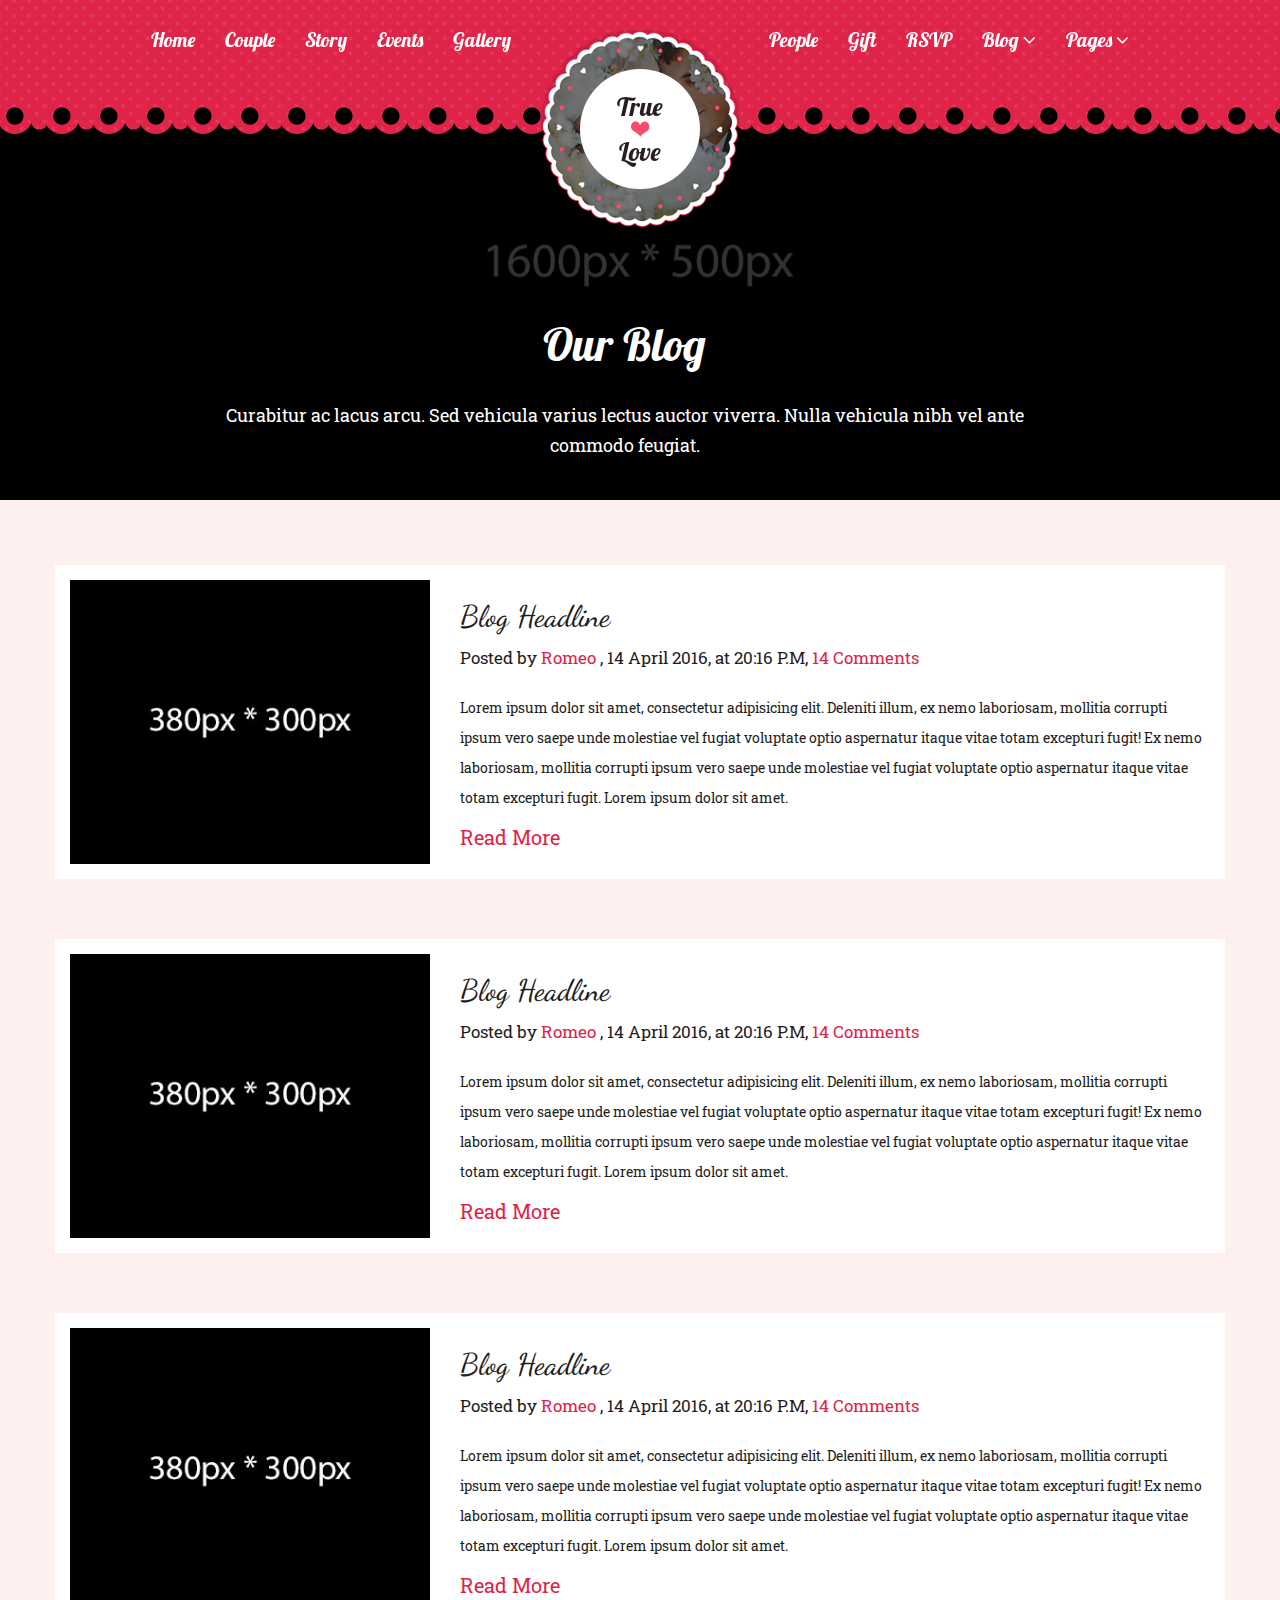
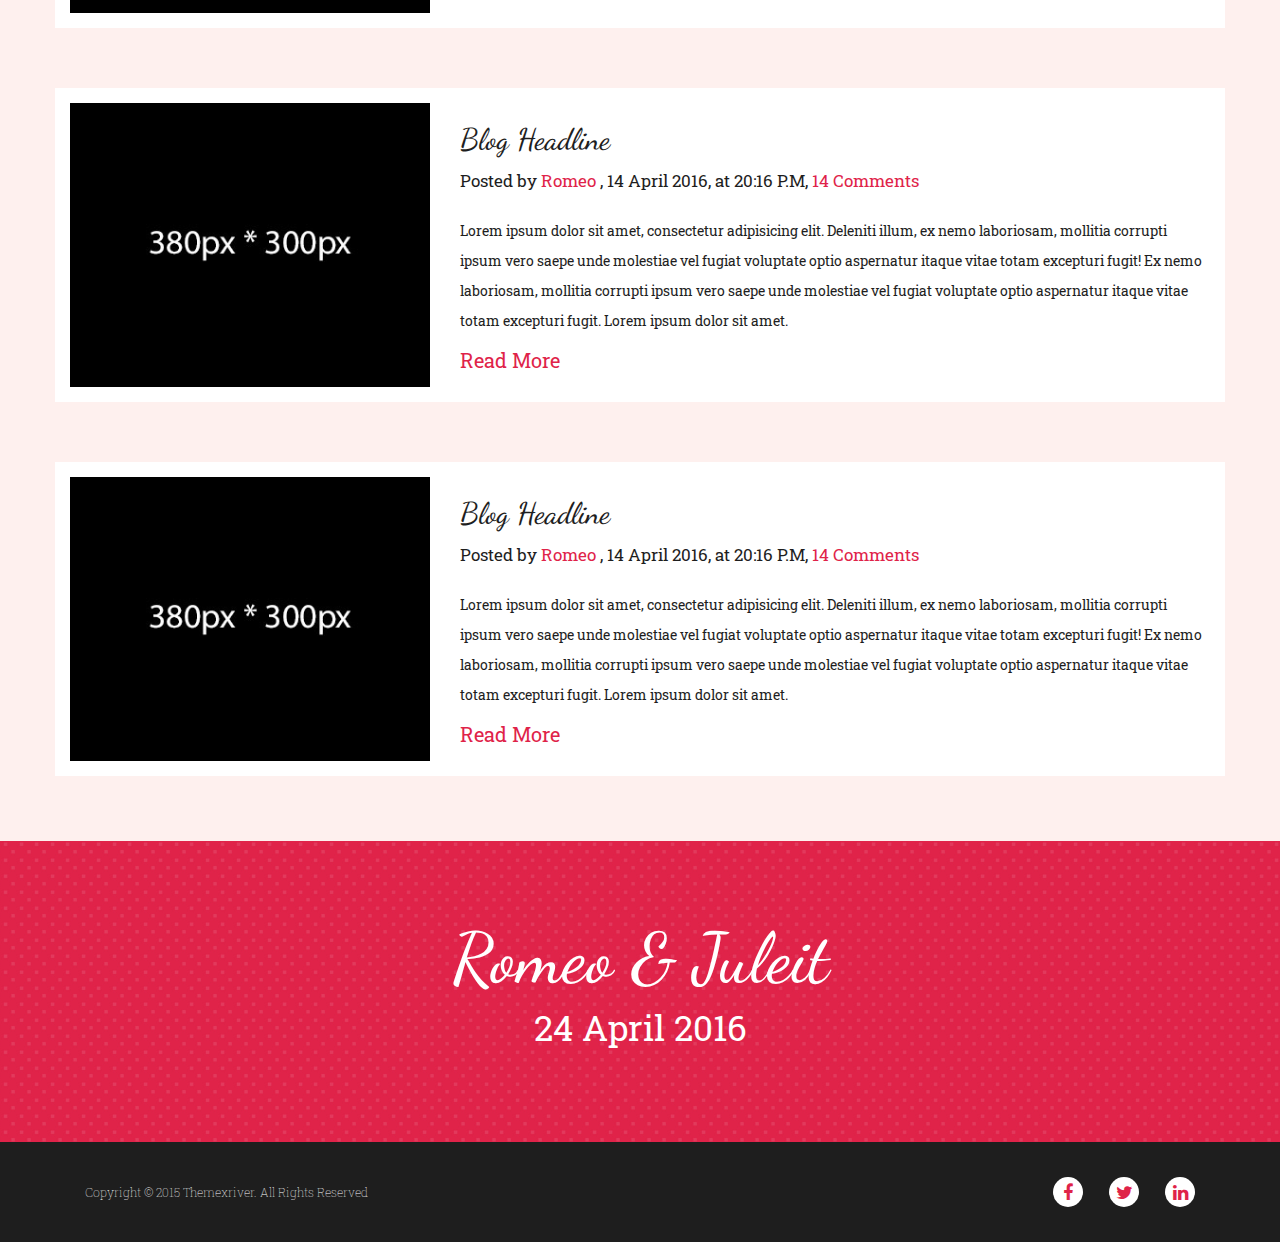
<file: blog.html>
<!DOCTYPE html>
<html lang="en">
<head>
    <meta charset="utf-8">
    <meta http-equiv="X-UA-Compatible" content="IE=edge">
    <meta name="viewport" content="width=device-width, initial-scale=1">
    <meta name="description" content="html template">
    <meta name="keyword" content="your keyword goes to here">
    <meta name="author" content="themexriver">
    <title>True-Love-Bootstrap Wedding Template</title>
    <link href="images/favicon.png" rel="icon">
    <link href="font-awesome/css/font-awesome.min.css" rel="stylesheet">
    <link href='https://fonts.googleapis.com/css?family=Lobster' rel='stylesheet' type='text/css'>
    <link href='https://fonts.googleapis.com/css?family=Roboto+Slab:400,300' rel='stylesheet' type='text/css'>
    <link href='https://fonts.googleapis.com/css?family=Dancing+Script:700' rel='stylesheet' type='text/css'>
    <link href="css/bootstrap.min.css" rel="stylesheet">
    <link href="css/style.css" rel="stylesheet">
    <link href="css/responsive.css" rel="stylesheet">

    <!-- HTML5 shim and Respond.js for IE8 support of HTML5 elements and media queries -->
    <!--[if lt IE 9]>
    <script src="https://oss.maxcdn.com/html5shiv/3.7.2/html5shiv.min.js"></script>
    <script src="https://oss.maxcdn.com/respond/1.4.2/respond.min.js"></script>
    <![endif]-->
</head>

<body id="blog" class="blog">
    <div class="site-loder">
        <div class="heart"></div>
    </div> <!-- end of site-loder -->

    <header id="home">
        <nav class="navbar" id="nav">
            <div class="container">
                <div class="navbar-header">
                    <button type="button" class="navbar-toggle collapsed" data-toggle="collapse" data-target="#navbar" aria-expanded="false" aria-controls="navbar">
                        <span class="sr-only">Toggle navigation</span>
                        <span class="icon-bar"></span>
                        <span class="icon-bar"></span>
                        <span class="icon-bar"></span>
                    </button>

                    <a class="navbar-brand" href="#">True <i class="fa fa-heart"></i> Love</a>
                </div>
                <div id="navbar" class="collapse navbar-collapse">
                    <ul class="nav navbar-nav">
                        <li><a href="index.html">Home</a></li>
                        <li><a href="index.html#couple">Couple</a></li>
                        <li><a href="index.html#story">Story</a></li>
                        <li><a href="index.html#event">Events</a></li>
                        <li><a href="index.html#gallery">Gallery</a></li>
                        <li class="theme-logo hidden-xs">
                            <a href="index.html">
                                <img src="images/logo.png" alt="Logo" class="hidden-sm logo-rotating">
                                <img src="images/logo-sm.png" alt="Logo" class="hidden-md hidden-lg logo-rotating">
                                <div>
                                    <div>
                                        <span>True</span>
                                        <span>Love</span>
                                    </div>
                                </div>
                            </a>
                        </li>
                        <li><a href="index.html#people">People</a></li>
                        <li><a href="index.html#gift">Gift</a></li>
                        <li><a href="index.html#rsvp">RSVP</a></li>
                        <li class="dropdown">
                            <a href="#" role="button" aria-haspopup="true" aria-expanded="false">Blog <i class="fa fa-angle-down"></i></a>
                            <ul class="dropdown-menu">
                                <li><a href="blog.html">Blog Style-1</a></li>
                                <li><a href="blog-2.html">Blog Style-2</a></li>
                                <li><a href="blog-details.html">Blog Details</a></li>
                            </ul>
                        </li>
                        <li class="dropdown">
                            <a href="#" role="button" aria-haspopup="true" aria-expanded="false">Pages <i class="fa fa-angle-down"></i></a>
                            <ul class="dropdown-menu">
                                <li><a href="404.html">404 Page</a></li>
                                <li><a href="coming-soon.html">Coming Soon</a></li>
                                <li><a href="under-construction.html">Under Construction</a></li>
                            </ul>
                        </li>
                    </ul>
                </div>
            </div>
        </nav> <!-- end of nav -->

        <div class="banar">
            <div class="overlay"></div>
            <div class="row">
                <div class="col col-sm-8 col-sm-offset-2 banar-title">
                    <h1>Our Blog</h1>
                    <p>Curabitur ac lacus arcu. Sed vehicula varius lectus auctor viverra. Nulla vehicula nibh vel ante commodo feugiat.</p>
                </div>
            </div>
        </div>
    </header>  <!-- end of header -->

    <section class="blog-content section-padding">
        <div class="container">
            <div class="row">
                <div class="col col-md-4">
                    <img src="images/blog/blog-pic/img-1.jpg" alt="Blog Image" class="img img-responsive">
                </div>
                <div class="col col-md-8">
                    <h2><a href="blog-details.html">Blog Headline</a></h2>
                    <p class="post-details">Posted by <span class="post-name"><a href="#">Romeo</a></span> , <span class="post-date">14 April 2016, at 20:16 P.M, </span> <span class="post-comment"><a href="#">14 <span>Comments</span></a></span></p>
                    <p>Lorem ipsum dolor sit amet, consectetur adipisicing elit. Deleniti illum, ex nemo laboriosam, mollitia corrupti ipsum vero saepe unde molestiae vel fugiat voluptate optio aspernatur itaque vitae totam excepturi fugit! Ex nemo laboriosam, mollitia corrupti ipsum vero saepe unde molestiae vel fugiat voluptate optio aspernatur itaque vitae totam excepturi fugit. Lorem ipsum dolor sit amet.</p>
                    <a href="blog-details.html" class="read-more">Read More</a>
                </div>
            </div>

            <div class="row">
                <div class="col col-md-4">
                    <img src="images/blog/blog-pic/img-2.jpg" alt="Blog Image" class="img img-responsive">
                </div>
                <div class="col col-md-8">
                    <h2><a href="blog-details.html">Blog Headline</a></h2>
                    <p class="post-details">Posted by <span class="post-name"><a href="#">Romeo</a></span> , <span class="post-date">14 April 2016, at 20:16 P.M, </span> <span class="post-comment"><a href="#">14 <span>Comments</span></a></span></p>
                    <p>Lorem ipsum dolor sit amet, consectetur adipisicing elit. Deleniti illum, ex nemo laboriosam, mollitia corrupti ipsum vero saepe unde molestiae vel fugiat voluptate optio aspernatur itaque vitae totam excepturi fugit! Ex nemo laboriosam, mollitia corrupti ipsum vero saepe unde molestiae vel fugiat voluptate optio aspernatur itaque vitae totam excepturi fugit. Lorem ipsum dolor sit amet.</p>
                    <a href="blog-details.html" class="read-more">Read More</a>
                </div>
            </div>

            <div class="row">
                <div class="col col-md-4">
                    <img src="images/blog/blog-pic/img-3.jpg" alt="Blog Image" class="img img-responsive">
                </div>
                <div class="col col-md-8">
                    <h2><a href="blog-details.html">Blog Headline</a></h2>
                    <p class="post-details">Posted by <span class="post-name"><a href="#">Romeo</a></span> , <span class="post-date">14 April 2016, at 20:16 P.M, </span> <span class="post-comment"><a href="#">14 <span>Comments</span></a></span></p>
                    <p>Lorem ipsum dolor sit amet, consectetur adipisicing elit. Deleniti illum, ex nemo laboriosam, mollitia corrupti ipsum vero saepe unde molestiae vel fugiat voluptate optio aspernatur itaque vitae totam excepturi fugit! Ex nemo laboriosam, mollitia corrupti ipsum vero saepe unde molestiae vel fugiat voluptate optio aspernatur itaque vitae totam excepturi fugit. Lorem ipsum dolor sit amet.</p>
                    <a href="blog-details.html" class="read-more">Read More</a>
                </div>
            </div>

            <div class="row">
                <div class="col col-md-4">
                    <img src="images/blog/blog-pic/img-4.jpg" alt="Blog Image" class="img img-responsive">
                </div>
                <div class="col col-md-8">
                    <h2><a href="blog-details.html">Blog Headline</a></h2>
                    <p class="post-details">Posted by <span class="post-name"><a href="#">Romeo</a></span> , <span class="post-date">14 April 2016, at 20:16 P.M, </span> <span class="post-comment"><a href="#">14 <span>Comments</span></a></span></p>
                    <p>Lorem ipsum dolor sit amet, consectetur adipisicing elit. Deleniti illum, ex nemo laboriosam, mollitia corrupti ipsum vero saepe unde molestiae vel fugiat voluptate optio aspernatur itaque vitae totam excepturi fugit! Ex nemo laboriosam, mollitia corrupti ipsum vero saepe unde molestiae vel fugiat voluptate optio aspernatur itaque vitae totam excepturi fugit. Lorem ipsum dolor sit amet.</p>
                    <a href="blog-details.html" class="read-more">Read More</a>
                </div>
            </div>

            <div class="row">
                <div class="col col-md-4">
                    <img src="images/blog/blog-pic/img-5.jpg" alt="Blog Image" class="img img-responsive">
                </div>
                <div class="col col-md-8">
                    <h2><a href="blog-details.html">Blog Headline</a></h2>
                    <p class="post-details">Posted by <span class="post-name"><a href="#">Romeo</a></span> , <span class="post-date">14 April 2016, at 20:16 P.M, </span> <span class="post-comment"><a href="#">14 <span>Comments</span></a></span></p>
                    <p>Lorem ipsum dolor sit amet, consectetur adipisicing elit. Deleniti illum, ex nemo laboriosam, mollitia corrupti ipsum vero saepe unde molestiae vel fugiat voluptate optio aspernatur itaque vitae totam excepturi fugit! Ex nemo laboriosam, mollitia corrupti ipsum vero saepe unde molestiae vel fugiat voluptate optio aspernatur itaque vitae totam excepturi fugit. Lorem ipsum dolor sit amet.</p>
                    <a href="blog-details.html" class="read-more">Read More</a>
                </div>
            </div>
        </div> <!-- end of container -->
    </section> <!-- end of blog-content -->

    <footer>
        <div class="row">
            <h2>Romeo &amp; Juleit</h2>
            <span class="date">24 April 2016 </span>
        </div>

        <div class="row">
            <div class="container">
                <div class="col col-sm-6">
                    <p>Copyright &copy; 2015 themexriver. All Rights Reserved</p>
                </div>
                <div class="col col-sm-6">
                    <ul>
                        <li><a href="#"><i class="fa fa-facebook"></i></a></li>
                        <li><a href="#"><i class="fa fa-twitter"></i></a></li>
                        <li><a href="#"><i class="fa fa-linkedin"></i></a></li>
                    </ul>
                </div>
            </div>
        </div>
    </footer> <!-- end of footer -->

    <script src="js/jquery-1.11.3.min.js"></script>
    <script src="js/bootstrap.min.js"></script>
    <script src="js/classie.js"></script>
    <script src="js/common-script.js"></script>
</body>
</html>
</file>
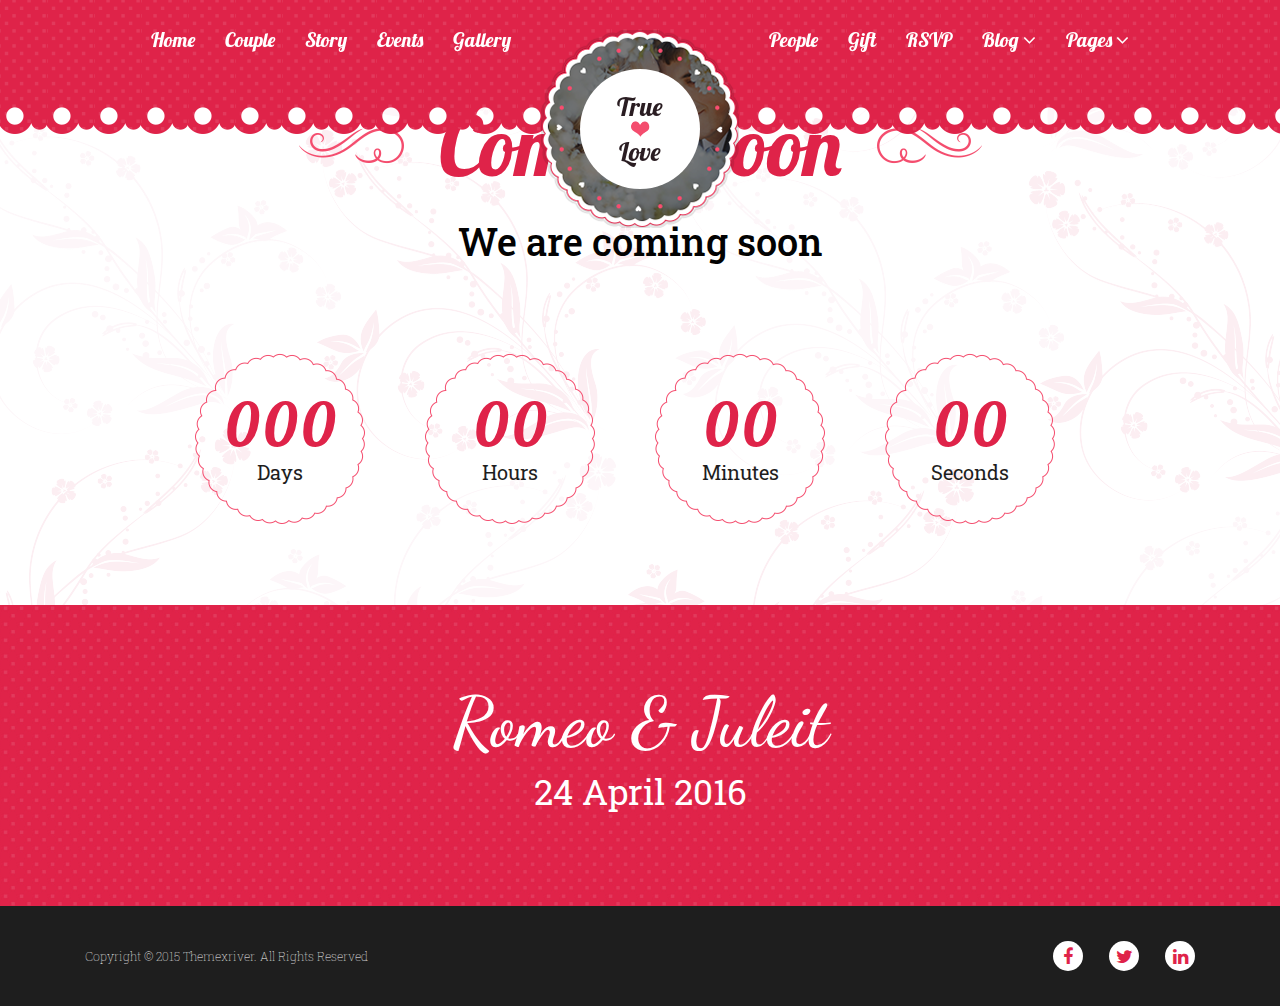
<file: coming-soon.html>
<!DOCTYPE html>
<html lang="en">
<head>
    <meta charset="utf-8">
    <meta http-equiv="X-UA-Compatible" content="IE=edge">
    <meta name="viewport" content="width=device-width, initial-scale=1">
    <meta name="description" content="html template">
    <meta name="keyword" content="your keyword goes to here">
    <meta name="author" content="themexriver">
    <title>True-Love-Bootstrap Wedding Template</title>
    <link href="images/favicon.png" rel="icon">
    <link href="font-awesome/css/font-awesome.min.css" rel="stylesheet">
    <link href='https://fonts.googleapis.com/css?family=Lobster' rel='stylesheet' type='text/css'>
    <link href='https://fonts.googleapis.com/css?family=Roboto+Slab:400,300' rel='stylesheet' type='text/css'>
    <link href='https://fonts.googleapis.com/css?family=Dancing+Script:700' rel='stylesheet' type='text/css'>
    <link href="css/bootstrap.min.css" rel="stylesheet">
    <link href="css/style.css" rel="stylesheet">
    <link href="css/responsive.css" rel="stylesheet">

    <!-- HTML5 shim and Respond.js for IE8 support of HTML5 elements and media queries -->
    <!--[if lt IE 9]>
    <script src="https://oss.maxcdn.com/html5shiv/3.7.2/html5shiv.min.js"></script>
    <script src="https://oss.maxcdn.com/respond/1.4.2/respond.min.js"></script>
    <![endif]-->
</head>

<body>
    <div class="site-loder">
        <div class="heart"></div>
    </div> <!-- end of site-loder -->

    <header id="home">
        <nav class="navbar" id="nav">
            <div class="container">
                <div class="navbar-header">
                    <button type="button" class="navbar-toggle collapsed" data-toggle="collapse" data-target="#navbar" aria-expanded="false" aria-controls="navbar">
                        <span class="sr-only">Toggle navigation</span>
                        <span class="icon-bar"></span>
                        <span class="icon-bar"></span>
                        <span class="icon-bar"></span>
                    </button>

                    <a class="navbar-brand" href="#">True <i class="fa fa-heart"></i> Love</a>
                </div>
                <div id="navbar" class="collapse navbar-collapse">
                    <ul class="nav navbar-nav">
                        <li><a href="index.html">Home</a></li>
                        <li><a href="index.html#couple">Couple</a></li>
                        <li><a href="index.html#story">Story</a></li>
                        <li><a href="index.html#event">Events</a></li>
                        <li><a href="index.html#gallery">Gallery</a></li>
                        <li class="theme-logo hidden-xs">
                            <a href="index.html">
                                <img src="images/logo.png" alt="Logo" class="hidden-sm logo-rotating">
                                <img src="images/logo-sm.png" alt="Logo" class="hidden-md hidden-lg logo-rotating">
                                <div>
                                    <div>
                                        <span>True</span>
                                        <span>Love</span>
                                    </div>
                                </div>
                            </a>
                        </li>
                        <li><a href="index.html#people">People</a></li>
                        <li><a href="index.html#gift">Gift</a></li>
                        <li><a href="index.html#rsvp">RSVP</a></li>
                        <li class="dropdown">
                            <a href="#" role="button" aria-haspopup="true" aria-expanded="false">Blog <i class="fa fa-angle-down"></i></a>
                            <ul class="dropdown-menu">
                                <li><a href="blog.html">Blog Style-1</a></li>
                                <li><a href="blog-2.html">Blog Style-2</a></li>
                                <li><a href="blog-details.html">Blog Details</a></li>
                            </ul>
                        </li>
                        <li class="dropdown">
                            <a href="#" role="button" aria-haspopup="true" aria-expanded="false">Pages <i class="fa fa-angle-down"></i></a>
                            <ul class="dropdown-menu">
                                <li><a href="404.html">404 Page</a></li>
                                <li><a href="coming-soon.html">Coming Soon</a></li>
                                <li><a href="under-construction.html">Under Construction</a></li>
                            </ul>
                        </li>
                    </ul>
                </div>
            </div>
        </nav> <!-- end of nav -->
    </header>  <!-- end of header -->

    <section class="comming-soon-content section-padding">
        <div class="container">
            <h1>Coming soon</h1>
            <h2>We are coming soon</h2>
            <div class="row" id="clock">
                <div class="col col-md-10 col-md-offset-1">
                    <div class="col col-xs-3 col-sm-3 time">
                        <div class='days_dash' data-vp-add-class="visible bounceIn" data-vp-offset="0">
                            <div class="wrapper-digit">
                                <div class='digit'></div>
                                <div class='digit'></div>
                                <div class='digit'></div>
                                <p class='note dash_title'>Days</p>
                            </div>
                        </div>
                    </div>

                    <div class="col col-xs-3 col-sm-3 time">
                        <div class='hours_dash' data-vp-add-class="visible bounceIn" data-vp-offset="0">
                            <div class="wrapper-digit">
                                <div class='digit'></div>
                                <div class='digit'></div>
                                <p class='note dash_title'>Hours</p>
                            </div>
                        </div>
                    </div>

                    <div class="col col-xs-3 col-sm-3 time">
                        <div class='minutes_dash' data-vp-add-class="visible bounceIn" data-vp-offset="0">
                            <div class="wrapper-digit">
                                <div class=' digit'></div>
                                <div class=' digit'></div>
                                <p class='note dash_title'>Minutes</p>
                            </div>
                        </div>
                    </div>

                    <div class="col col-xs-3 col-sm-3 time">
                        <div class='seconds_dash' data-vp-add-class="visible bounceIn" data-vp-offset="0">
                            <div class="wrapper-digit">
                                <div class=' digit'></div>
                                <div class=' digit'></div>
                                <p class='note dash_title'>Seconds</p>
                            </div>
                        </div>
                    </div>
                </div>
            </div> 
        </div> 
    </section> 

    <footer>
        <div class="row">
            <h2>Romeo &amp; Juleit</h2>
            <span class="date">24 April 2016 </span>
        </div>

        <div class="row">
            <div class="container">
                <div class="col col-sm-6">
                    <p>Copyright &copy; 2015 themexriver. All Rights Reserved</p>
                </div>
                <div class="col col-sm-6">
                    <ul>
                        <li><a href="#"><i class="fa fa-facebook"></i></a></li>
                        <li><a href="#"><i class="fa fa-twitter"></i></a></li>
                        <li><a href="#"><i class="fa fa-linkedin"></i></a></li>
                    </ul>
                </div>
            </div>
        </div>
    </footer> <!-- end of footer -->

    <script src="js/jquery-1.11.3.min.js"></script>
    <script src="js/bootstrap.min.js"></script>
    <script src="js/jquery.lwtCountdown-1.0.js"></script>
    <script src="js/coming-soon-script.js"></script>
    <script src="js/classie.js"></script>
    <script src="js/common-script.js"></script>
</body>
</html>
</file>
<file: css/accordion.css>
.accordion-wrapper {
    max-width: 800px; /* Set a max width for the FAQ section */
    margin: 5rem auto; /* Center the accordion section */
    background-color: var(--light-gray); /* Use a light background for contrast */
    border-radius: 8px;
    box-shadow: 0 2px 10px rgba(0, 0, 0, 0.1); /* Add a subtle shadow */
    overflow: hidden; /* To clip any overflow from children */
}

.accordion {
    display: flex;
    flex-direction: column;
    overflow: hidden;
}

.accordion:not(:last-child) {
    border-bottom: 1px solid var(--black2);
}

.accordion:first-child {
    border-top-left-radius: 8px;
    border-top-right-radius: 8px;
}

.accordion:last-child {
    border-bottom-left-radius: 8px;
    border-bottom-right-radius: 8px;
}

.accordion__header {
    background-color: var(--grayish-blue);
    padding: 1.2rem 1.6rem;
    display: flex;
    justify-content: space-between;
    align-items: center;
    cursor: pointer;
    transition: all 0.2s ease-out;
    position: relative; /* For hover effects */
}

.accordion__header:hover {
    background-color: var(--blue-light); /* Change on hover */
}

.accordion__header > h4 {
    font-weight: bold; /* Make the question bolder */
    color: var(--dark-gray); /* Change text color for better readability */
}

.accordion__header .bx {
    width: 32px;
    height: 32px;
    border-radius: 50%;
    background-color: var(--white);
    display: flex;
    justify-content: center;
    align-items: center;
    color: var(--black2);
    font-size: 16px; /* Decrease icon size for better proportions */
    transition: 400ms all ease-in-out;
}

.accordion--expand .accordion__header {
    background-color: var(--blue);
    color: var(--white); /* Change text color when expanded */
}

.accordion--expand .accordion__header .bx {
    transform: rotate(180deg);
}

.accordion__body {
    overflow: hidden;
    background-color: var(--white); /* Set a white background for the body */
    max-height: 0px;
    padding: 0 16px;
    opacity: 0;
    transition: 400ms all ease-in-out;
}

.accordion--expand .accordion__body {
    opacity: 1;
    max-height: 500px;
    padding: 16px; /* Add padding when expanded */
}

/* Additional styles for improved aesthetics */
.accordion__body p {
    margin: 0; /* Remove default margin */
    color: var(--dark-gray); /* Set a dark gray for body text */
    line-height: 1.5; /* Improve line height for readability */
}
</file>
<file: css/gallary.css>
/* body {
    font-family: Arial, sans-serif;
    margin: 0;
    padding: 20px;
    box-sizing: border-box;
} */
.gallery {
    display: flex;
    flex-wrap: wrap;
    justify-content: space-between;
}
.column {
    flex: 0 0 48%;
}
.image-container {
    margin-bottom: 20px;
    text-align: center;
}
.gallery img {
    width: 100%;
    height: auto;
    margin-bottom: 10px;
    aspect-ratio: 4/3;
    object-fit: cover;
}
.image-name {
    font-weight: bold;
    margin-bottom: 5px;
}
.redirect-button {
    background-color: #FF033E;
    border: none;
    color: white;
    padding: 10px 20px;
    text-align: center;
    text-decoration: none;
    display: inline-block;
    font-size: 16px;
    margin: 4px 2px;
    cursor: pointer;
    border-radius: 4px;
}
</file>
<file: css/nivo-default.css>
/*
 * Nivo Lightbox Default Theme v1.0
 * http://dev7studios.com/nivo-lightbox
 *
 * Copyright 2013, Dev7studios
 * Free to use and abuse under the MIT license.
 * http://www.opensource.org/licenses/mit-license.php
 */
 
.nivo-lightbox-theme-default.nivo-lightbox-overlay { 
	background: #666;
	background: rgba(0,0,0,0.9); 
}
.nivo-lightbox-theme-default .nivo-lightbox-content.nivo-lightbox-loading { background: url(../images/home/loading.gif) no-repeat 50% 50%; }

.nivo-lightbox-theme-default .nivo-lightbox-nav {
	top: 0;
	width: 8%;
	height: 100%;
	text-indent: -9999px;
	background-repeat: no-repeat;
	background-position: 50% 50%;
	opacity: 0.5;
}
.nivo-lightbox-theme-default .nivo-lightbox-nav:hover { 
	opacity: 1; 
	background-color: rgba(0,0,0,0.5);
}
.nivo-lightbox-theme-default .nivo-lightbox-prev { 
	background-image: url(../images/home/prev.png); 
	border-radius: 0 3px 3px 0;
	display: block;
}
.nivo-lightbox-theme-default .nivo-lightbox-next { 
	background-image: url(../images/home/next.png); 
	border-radius: 3px 0 0 3px;
	display: block;
}

.nivo-lightbox-theme-default .nivo-lightbox-close {
	display: block;
	background: url(../images/home/close.png) no-repeat;
	width: 32px;
	height: 32px;
	text-indent: -9999px;
	padding: 5px;
	opacity: 0.5;
}
.nivo-lightbox-theme-default .nivo-lightbox-close:hover { opacity: 1; }

.nivo-lightbox-theme-default .nivo-lightbox-title-wrap { bottom: -7%; }
.nivo-lightbox-theme-default .nivo-lightbox-title {
	font: 14px/20px 'Helvetica Neue', Helvetica, Arial, sans-serif;
	font-style: normal;
	font-weight: normal;
	background: #000;
	color: #fff;
	padding: 7px 15px;
	border-radius: 30px;
}

.nivo-lightbox-theme-default .nivo-lightbox-image img {
	background: #fff;
	-webkit-box-shadow: 0px 1px 1px rgba(0,0,0,0.4);
	   -moz-box-shadow: 0px 1px 1px rgba(0,0,0,0.4);
	        box-shadow: 0px 1px 1px rgba(0,0,0,0.4);
}
.nivo-lightbox-theme-default .nivo-lightbox-ajax,
.nivo-lightbox-theme-default .nivo-lightbox-inline {
	background: #fff;
	padding: 40px;
	-webkit-box-shadow: 0px 1px 1px rgba(0,0,0,0.4);
	   -moz-box-shadow: 0px 1px 1px rgba(0,0,0,0.4);
	        box-shadow: 0px 1px 1px rgba(0,0,0,0.4);
}

@media (-webkit-min-device-pixel-ratio: 1.3),
       (-o-min-device-pixel-ratio: 2.6/2),
       (min--moz-device-pixel-ratio: 1.3),
       (min-device-pixel-ratio: 1.3),
       (min-resolution: 1.3dppx) {

	.nivo-lightbox-theme-default .nivo-lightbox-content.nivo-lightbox-loading { 
		background-image: url(loading@2x.gif); 
		background-size: 32px 32px;
	}
	.nivo-lightbox-theme-default .nivo-lightbox-prev { 
		background-image: url(prev@2x.png); 
		background-size: 48px 48px;
	}
	.nivo-lightbox-theme-default .nivo-lightbox-next { 
		background-image: url(next@2x.png); 
		background-size: 48px 48px;
	}
	.nivo-lightbox-theme-default .nivo-lightbox-close { 
		background-image: url(close@2x.png); 
		background-size: 16px 16px;
	}
	
}
</file>
<file: css/style.css>
/*
Theme Name:  True-Love-Bootstrap Wedding Template
Theme URI: http://true-love.themexriver.com
Author: themexriver
Description: True-Love-Bootstrap Wedding Template
Version: 1.0
*/





/*--------------------------------------------------------------
>>> TABLE OF CONTENTS:
----------------------------------------------------------------
#0.1	Theme Reset Style
#0.2	Global Elements 


=========================================================
1.	index page
=========================================================
#1.1	header
#1.2	wedding-announcement
#1.3	love-story
#1.4	video-bg
#1.5	event
#1.6	gallery
#1.7	groomsmen-bridesmaids
#1.8	gift-registration
#1.9	rsvp
#1.10	journal
#1.11	wedd-location
#1.12	footer


=========================================================
2.	blog
=========================================================
#2.1	blog-header
#2.2	blog-content


=========================================================
3.	blog-details
=========================================================
#3.1	blod-details-header
#3.2	blog-details-content


=========================================================
4.	blog-masonry
=========================================================
#4.1	blog-masonry-header
#4.2	blog-masonry-content


=========================================================
5.	404
=========================================================
#5.1	404-header


=========================================================
6.	comming-soon
=========================================================
#6.1	comming-soon-content





*/



/*--------------------------------------------------------------
#0.1	Theme Reset Style
--------------------------------------------------------------*/
body {
	font-family: 'Roboto Slab', serif;
	color: #1e1e1e;
}

h1 {
	font-family: 'Lobster', cursive;
}

h3 {
	color: #1e1e1e;
	font-size: 30px;
}

h2,h3,h4,h5,h6 {
	font-family: 'Dancing Script', cursive;
}

p {
	font-size: 14px;
	line-height: 30px;
}

ul {
	list-style: none;
	padding-left: 0;
	margin: 0;
}

a,
a:hover {
	text-decoration: none !important;
}

a:focus {
	border: none !important;
	outline: none !important;
	box-shadow: none !important;
}

::-webkit-input-placeholder {
    opacity: 1 !important;
}

input::-moz-placeholder {
    opacity: 1 !important;
}

input:-moz-placeholder {
    opacity: 1 !important;
}




/*--------------------------------------------------------------
#0.2	Global Elements 
--------------------------------------------------------------*/
.section-padding {
	padding: 65px 0;
}

.section-heading {
	text-align: center;
}

.section-heading h2 {
	background: url(../images/heading-bg.png) no-repeat center 60px;
	font-size: 45px;
	color: #2a1d22;
	line-height: 38px;
	margin: 0;
	padding-bottom: 55px;
}

.section-heading p {
	font-size: 18px;
	font-weight: lighter;
	line-height: 35px;
	margin: 0 0 60px;
}

.overlay {
	width: 100%;
	height: 100%;
	position: absolute;
	top: 0;
}

.banar {
	background-size: cover;
    background-position: 50% 50%;
    background-repeat: no-repeat;
	width: 100%;
	height: 500px;
	position: relative;
}

.banar .overlay {
	background-color: rgba(0,0,0, 0.8);
}

.banar .banar-title {
	position: absolute;
    top: 60%;
    text-align: center;
}

.banar .banar-title h1 {
	font-size: 45px;
	color: #fff;
	margin-bottom: 30px;
}

.banar .banar-title p {
	font-size: 18px;
	color: #fff;
}

/*site-loder*/
.site-loder {
	width: 100%;
	height: 100%;
	background-color: #fff;
	position: fixed;
	z-index: 2000;
}

.site-loder .heart {
	display: block;
	position: absolute;
	top: 50%;
	left: 50%;
	height: 70px;
	width: 50px;
	margin: -35px 0 0 -25px;
	-webkit-animation: lodingAnimation 0.5s ease-in-out infinite alternate;
	animation: lodingAnimation 0.5s ease-in-out infinite alternate;
}

.site-loder .heart:after,
.site-loder .heart:before {
	background-color: #df2349;
	position: absolute;
	content: "";
	left: 40px;
	top: 0;
	width: 40px;
	height: 70px;
	border-radius: 50% 50% 0 0;
	-webkit-transform: rotate(-45deg);
	transform: rotate(-45deg);
	-webkit-transform-origin: 0 100%;
	transform-origin: 0 100%;

}

.site-loder .heart:after {
	left: 0;
	-webkit-transform: rotate(45deg);
	transform: rotate(45deg);
	-webkit-transform-origin: 100% 100%;
	transform-origin: 100% 100%;
}

@-webkit-keyframes lodingAnimation {
	from { -webkit-transform: scale(0.5, 0.5); }
	to { -webkit-transform: scale(1, 1); }
}
@keyframes lodingAnimation {
	from { transform: scale(0.5, 0.5); }
	to { transform: scale(1, 1); }
}




/*--------------------------------------------------------------
#1	index-page
--------------------------------------------------------------*/

/*--------------------------------------------------------------
#1.1	header
--------------------------------------------------------------*/
header {
	position: relative;
}

/*navigation*/
header .navbar {
	background: url(../images/header-bg.png) repeat-x;
	width: 100%;
	height: 135px;
	margin-bottom: 0;
	border: 0;
	border-radius: 0;
	position: fixed;
	top: 0;
	z-index: 200;
	-webkit-transition: all 0.5s;
	transition: all 0.5s;
}

header .smaller {
	height: 100px;
}

#navbar {
	position: relative;
}

#navbar .navbar-nav {
	position: relative;
	top: 30px;
	left: 50%;
	-webkit-transform: translate(-50%);
	transform: translate(-50%);
}

#navbar a {
	font-family: 'Lobster', cursive;
	font-size: 20px;
	color: #fff;
	padding-top: 0;
	padding-bottom: 20px;
}

#navbar a:hover,
#navbar a:focus,
#navbar ul li.active a {
	background: none !important;
	color: #2a1d22;
}

#navbar a:focus {
	color: #fff;
}


/*dropdown*/
header .dropdown-menu {
	background-color: rgba(255,255,255, 0.8);
	border-top: 4px solid #f44d6e;
	padding: 0;
	border-bottom: 0;
	border-radius: 0;
}

header #navbar .dropdown-menu li a {
	font-family: 'Roboto Slab', serif;
	font-size: 14px;
	color: #1e1e1e;
	display: block;
	padding: 10px;
	-webkit-transition: all 0.2s;
	transition: all 0.2s;
}

header #navbar .dropdown-menu li a:hover {
	background-color: #fff !important;
	color: #df2349;
	padding-left: 13px;
}



/*logo*/
header .theme-logo a {
	position: relative;
	overflow: hidden;
	padding-bottom: 0 !important;
}

header .theme-logo a > div {
	background: #fff url(../images/logo-heart.png) no-repeat center center;
	width: 120px;
	height: 120px;
	border-radius: 50%;
	position: absolute;
	top: 50%;
	left: 50%;
	-webkit-transform: translate(-50%, -50%);
	transform: translate(-50%, -50%);
}

header .theme-logo a > div div {
	position: relative;
	top: 50%;
	left: 50%;
	-webkit-transform: translate(-50%, -50%);
	transform: translate(-50%, -50%);
}

header .theme-logo span {
	display: block;
	font-size: 26px;
	color: #2a1d22;
	text-align: center;
}

header .theme-logo a > div div span:first-child {
	margin-bottom: 25px;
}


/*title*/
header .title-bg {
	background: url(../images/title-bg.png) no-repeat center center;
	width: 100%;
	height: 338px;
	position: absolute;
	top: 80%;
	left: 50%;
	-webkit-transform: translate(-50%, -80%);
	transform: translate(-50%, -80%);
	z-index: 50;
}

header .title {
	width: 100%;
	text-align: center;
	position: absolute;
	top: 14%;
	left: 50%;
	-webkit-transform: translatex(-50%);
	transform: translatex(-50%);
}

header .title h1 {
	font-size: 30px;
	color: #fff;
	margin-bottom: 25px;
}

header .title h2 {
	font-family: 'Lobster', cursive;
	font-size: 95px;
	color: #df2349;
	margin: 0 0 17px;
}

header .title .date {
	font-size: 30px;
	color: #fff;
}

header .navbar-brand {
	display: none;
}


/*slider*/
header .slider {
	width: 100%;
	min-height: 729px;
	text-align: center;
}

header .slider .slide-item {
	width: 100%;
	height: 729px;
}


/*********** slider image setting ***********/
header .slider .slide-img-1 {
	background: url(../images/Per-img/bg.png);
	background-size: cover;
    background-position: 50% 50%;
    background-repeat: no-repeat;
}

header .slider .slide-img-2 {
	background: url(../images/home/slider/slider-2.jpg);
	background-size: cover;
    background-position: 50% 50%;
    background-repeat: no-repeat;
}
/*********** slider image setting ***********/


header .slider .overlay {
	background-color: rgba(0,0,0, 0.6);
	width: 100%;
	height: 100%;
	position: absolute;
	top: 0;
	left: 0;
	z-index: 10;
}


/*slider pagination*/
header .slider .owl-buttons .owl-prev,
header .slider .owl-buttons .owl-next {
	background: none;
	font-size: 50px;
	padding: 0;
	opacity: 1;
	position: absolute;
	top: 62%;
	z-index: 100;
}

header .slider .owl-buttons .owl-prev {
	left: 100px;
}

header .slider .owl-buttons .owl-next {
	right: 100px;
}

header .slider .owl-pagination {
	display: none !important;
}





/*--------------------------------------------------------------
#1.2	wedding-announcement
--------------------------------------------------------------*/
.wedding-announcement {
	background: url(../images/home/announcement/announcement-bg.png) center center;
	position: relative;
	top: -10px;
}

.wedding-announcement .img-circle{
	aspect-ratio: 1;
}

.wedding-announcement .content {
	text-align: center;
}

.wedding-announcement .content h3 {
	font-family: 'Lobster', cursive;
	font-size: 48px;
}

.wedding-announcement .content h4 {
	background: url(../images/heading-heart.png) no-repeat center 35px;
	font-family: 'Roboto Slab', serif;
	margin: 55px 0 0;
	padding-bottom: 50px;
}

.wedding-announcement .left-col {
	background: url(../images/home/announcement/left-dot.png) no-repeat 20px 50%;
	position: relative;
}

.wedding-announcement .right-col {
	background: url(../images/home/announcement/right-dot.png) no-repeat 99% 49%;
	position: relative;
}

.wedding-announcement .left-col h3 {
	position: absolute;
	left: -150px;
	bottom: 200px;
}

.wedding-announcement .right-col h3 {
	position: absolute;
	right: -150px;
	bottom: 200px;
}


/*image frame*/
.wedding-announcement .frame {
	position: relative;
	overflow: hidden;
}

.wedding-announcement .frame img:first-child {
	position: relative;
	z-index: 5;
}

.wedding-announcement .frame img:last-child {
	width: 95%;
	position: absolute;
	top: 10px;
	left: 8px;
}

.wedding-announcement .signature {
	margin: 30px 0 0;
}

/*heart*/
.wedding-announcement .heart {
	background: url(../images/home/announcement/announcement-heart.png) no-repeat center center;
	width: 90px;
	height: 103px;
	position: absolute;
	top: 50%;
	left: 47%;
}



/*--------------------------------------------------------------
#1.3	love-story
--------------------------------------------------------------*/
.love-story {
	background-color: #fef0ee;
	margin-top: -10px;
	overflow: hidden;
}

.love-story .content .row {
	margin-bottom: 55px;
}

.love-story .content .row:last-child {
	margin-bottom: 0;
}

.love-story .content .row:nth-child(2) {
	text-align: right;
}

.love-story .content .row > .col {
	background-color: #fff;
	padding: 0;
}

.love-story .content .row > .col .col:first-child {
	padding: 25px 0 25px 25px;
}

.love-story .content .row > .col .col:last-child {
	padding-right: 0;
}

.love-story .content h3 {
	font-size: 35px;
	color: #1e1e1e;
	margin: 0 0 20px;
}

.love-story .content h4 {
	font-family: 'Roboto Slab', serif;
	font-size: 25px;
	color: #df2349;
	margin: 0 0 10px;
}

.love-story .content h4 + p {
	margin: 0;
}


/*middle row*/
.love-story .middle .col:first-child {
	padding: 0 !important;
}

.love-story .middle .col:last-child {
	padding: 25px 25px 25px 0 !important;
}

.love-story .middle .frame {
	margin: 0 47px 0 0;
}

.love-story .middle .frame img:last-child {
	right: 0;
}


/*frame*/
.love-story .frame {
	margin-left: 33px;
	position: relative;
	overflow: hidden;
}

.love-story .frame img:first-child {
	width: 220px;
	height: 205px;
	position: relative;
	z-index: 5;
}

.love-story .frame img:last-child {
	width: 100%;
	position: absolute;
	right: 8px;
	top: 3px;
}



/*--------------------------------------------------------------
#1.4	video-bg
--------------------------------------------------------------*/
.video-bg {
	background: url(../images/video-bg.jpg) no-repeat 50% 50%;
	background-size: cover;
	height: 540px;
	position: relative;
}

.video-bg .overlay {
	background-color: rgba(223,35,73, 0.5);
}

.video-bg a {
	width: 71px;
	height: 71px;
	text-align: center;
	background-color: #fff;
	border: 0;;
	border-radius: 50%;
	padding: 0;
	position: absolute;
	left: 50%;
	top: 50%;
	-webkit-transform: translate(-50%, -50%);
	transform: translate(-50%, -50%);
}

.video-bg a i {
	font-size: 36px;
	color: #fa235c;
	position: absolute;
	left: 50%;
	top: 50%;
	-webkit-transform: translate(-50%, -50%);
	transform: translate(-50%, -50%);
}

.video-bg a:hover,
.video-bg a:focus,
.video-bg a:active {
	background: #fff !important;
}



/*--------------------------------------------------------------
#1.5	event
--------------------------------------------------------------*/
.event {
	overflow: hidden;
}

.event .content .row {
	margin-bottom: 25px;
	/* display: flex;
	align-items: center; */
}

.event .content .row:last-child {
	margin-bottom: 0;
}

.event .content h3 {
	margin: 15px 0;
}

.event h3 + p {
	display: inline-block;
	font-size: 18px;
	color: #1e1e1e;
	margin-bottom: 30px;
}

.event h3 + p span {
	display: inline-block;
	padding-right: 10px;
}

.event h3 + p i {
	display: inline-block;
	padding-right: 7px;
}

.event .content .row a {
	display: inline-block;
	color: #df2349;
	font-size: 18px;
	margin-top: 20px;
}


/*event-frame*/
.event .event-frame {
	width: 323px;
	height: 321px;
	position: relative;
	overflow: hidden;
}

.event .event-frame img:first-child {
	position: relative;
	z-index: 5;
}

.event .event-frame img:last-child {
	position: absolute;
	top: 10px;
	left: 10px;
}




/*--------------------------------------------------------------
#1.6	gallery
--------------------------------------------------------------*/
.gallery {
	background-color: #fef0ee;
	padding-bottom: 0;
	overflow: hidden;
}

.gallery ul {
	text-align: center;
	margin-bottom: 60px;
}

.gallery ul li {
	display: inline-block;
}

.gallery ul li a {
	display: block;
	color: #1e1e1e;
	padding: 12px;
	border: 1px solid #ee8397;
}

.gallery ul li .active {
	background-color: #df2349;
	color: #fff;
}

.gallery #shuffle-wrapper .col {
	padding: 0;
	position: relative;
	display: block;
	visibility: visible;
	box-sizing: border-box;
}

.gallery #shuffle-wrapper a {
	display: block;
	position: relative;
	overflow: hidden;
}

.gallery #shuffle-wrapper .overlay {
	background: rgba(0, 0, 0, 0.7) no-repeat center center;
	width: 100%;
	height: 100%;
	position: absolute;
	top: 0;
	visibility: hidden;
	-webkit-transition: all 0.3s;
	transition: all 0.3s;
	-webkit-transform: scale(0,0);
	transform: translateY(100%);
	display: grid;
	place-items: center;
}
.gallery #shuffle-wrapper .overlay p{
	color: #ffffff;
	font-family: "Lobster",serif;
	font-size: 24px;
	/* margin: 0 10px; */
	text-align: center;
}

.gallery #shuffle-wrapper .col:hover .overlay {
	visibility: visible;
	-webkit-transform: translateY(0%);
	transform: translateY(0%);
	z-index: 5;
}

.gallery #shuffle-wrapper .col img {
	width: 100%;
	display: block;
	-webkit-transform: scale(1.1,1.1);
	transform: scale(1.1,1.1);
	-webkit-transition: all 0.5s;
	transition: all 0.5s;
	aspect-ratio: 4/3;
}

.gallery #shuffle-wrapper .col:hover img {
	-webkit-transform: scale(1.3,1.3);
	transform: scale(1.3,1.3);
	
}




/*--------------------------------------------------------------
#1.7	groomsmen-bridesmaids
--------------------------------------------------------------*/
.groomsmen-bridesmaids {
	overflow: hidden;
	padding-bottom: 0;
}

.groomsmen-bridesmaids .content {
	background: #df2349 url(../images/home/groomsmen-bridesmaids/bg.jpg);
	margin-top: 150px;
	padding-bottom: 100px;
	position: relative;
}

.groomsmen-bridesmaids .content:after {
	content: "";
    width: 100%;
    height: 32px;
    display: block;
    background: url(../images/home/bottom-shape.png) repeat-x;
    position: absolute;
    left: 0;
    bottom: -1px;
}

.groomsmen-bridesmaids .content .col {
	text-align: center;
}

.groomsmen-bridesmaids .frame {
	position: relative;
	margin-top: -132px;
	overflow: hidden;
}

.groomsmen-bridesmaids .frame img {
	border-radius: 50%;
}

.groomsmen-bridesmaids .frame img:first-child {
	width: 100%;
	position: relative;
	z-index: 50;
}

.groomsmen-bridesmaids .frame img:last-child {
	width: 98%;
	position: absolute;
	top: 3px;
	left: 3px;
}

.groomsmen-bridesmaids .content h3 {
	font-family: 'Roboto Slab', serif;
	font-size: 22px;
	color: #1e1e1e;
	text-transform: uppercase;
}

.groomsmen-bridesmaids .content span {
	font-size: 14px;
	color: #fff;
	text-transform: uppercase;
}

.groomsmen-bridesmaids .overlay,
.journal .overlay {
 	background-color: rgba(223,35,73,0.5);
 	width: 98%;
    height: 98%;
    text-align: center;
    z-index: 10;
    border-radius: 50%;
	position: absolute;
	left: 50%;
	top: 50%;
	-webkit-transform: translate(-50%, -50%) scale(0,0);
	transform: translate(-50%, -50%) scale(0,0);
    -webkit-transition: all 0.3s;
    transition: all 0.3s;
 }

.groomsmen-bridesmaids .overlay div,
.journal .overlay div {
	background-color: #fff;
	display: block;
	width: 60%;
	height: 60%;
	border-radius: 50%;
	position: absolute;
	left: 50%;
	top: 50%;
	-webkit-transform: translate(-50%, -50%);
	transform: translate(-50%, -50%);

}

.groomsmen-bridesmaids .overlay div span,
.journal .overlay div span {
	width: 100%;
	font-size: 15px;
	color: #df2349;
	position: absolute;
	left: 50%;
	top: 50%;
	-webkit-transform: translate(-50%, -50%);
	transform: translate(-50%, -50%);
}

.groomsmen-bridesmaids .frame:hover .overlay,
.journal .frame:hover .overlay {
	background-image: url(../images/home/groomsmen-bridesmaids/hover-img.png);
	background-repeat: no-repeat;
	background-position: center center; 
	background-size: 90%;
	-webkit-transform: translate(-50%, -50%) scale(1,1);
	transform: translate(-50%, -50%) scale(1,1);
}



/*--------------------------------------------------------------
#1.8	gift-registration
--------------------------------------------------------------*/
.gift-registration {
	position: relative;
	overflow: hidden;
}

.gift-registration .owl-page span {
	background-color: #1e1e1e !important;
	margin-bottom: 0 !important;
}

.gift-registration .owl-item {
	text-align: center;
}

.gift-registration  .gift-slider img {
	display: block;
	margin: 0 auto;
}




/*--------------------------------------------------------------
#1.9	rsvp
--------------------------------------------------------------*/
.rsvp {
	background:  no-repeat 50% 50%;
	background-size: cover;
	position: relative;
	overflow: hidden;
}

.rsvp .overlay {
	background-color: rgba(255,255,255,0.8);
}

.rsvp .from-wrapper {
	background:  no-repeat 50% 50%;
	background-size: 100% 723px;
	height: 275px;
	padding: 0;
}

.rsvp .form-inline {
	padding: 160px 45px 40px 50px; 
	position: relative;
	padding: 0;
	overflow: hidden;
}

.rsvp .form-inline .col {
	margin-bottom: 20px;
}

.rsvp form input,
.rsvp form select,
.rsvp form textarea {
	background-color: rgba(255,255,255, 0.6);
	width: 98% !important;
	height: 50px;
	font-size: 18px;
	font-weight: lighter;
	color: #1e1e1e;
	border: 1px solid #b8b8b8;
}

.rsvp form textarea {
	height: 200px;
	padding: 15px;
	border-radius: 5px;
}

.rsvp form input[type="submit"] {
	background-color: #df2349;
	width: auto !important;
	color: #fff;
	padding: 0 100px;
	border: 1px solid #fff;
	position: relative;
	left: 50%;
	-webkit-transform: translate(-50%);
	transform: translate(-50%);
	-webkit-transition: all 0.3s;
}

.rsvp form input[type="submit"]:hover {
	background-color: #ec3e61;
}

.rsvp ::-webkit-input-placeholder {
   color: #1e1e1e;
   opacity: 1 !important;
}

.rsvp :-moz-placeholder { 
   color: #1e1e1e;  
   opacity: 1 !important;
}

.rsvp ::-moz-placeholder { 
   color: #1e1e1e;  
   opacity: 1 !important;
}

.rsvp :-ms-input-placeholder {  
   color: #1e1e1e;  
   opacity: 1 !important;
}




/*--------------------------------------------------------------
#1.10	journal
--------------------------------------------------------------*/
.journal {
	overflow: hidden;
	padding-bottom: 0;
}

.journal .content {
	background: #df2349 url(../images/home/journal/bg.jpg);
	margin-top: 150px;
	padding-bottom: 130px;
	position: relative;
}

.journal .content:after {
	content: "";
	width: 100%;
	height: 32px;
	display: block;
	background: url(../images/home/bottom-shape.png) repeat-x;
	position: absolute;
	left: 0;
	bottom: -1px;
}

.journal .content .container {
	margin-top: -114px;
}

.journal .frame {
	width: 300px;
	height: 300px;
	overflow: hidden;
	position: relative;
	top: -37px;
	left: 50%;
	-webkit-transform: translateX(-50%);
	transform: translateX(-50%);
}

.journal .frame img {
	border-radius: 50%;
}

.journal .frame .frame-main {
	position: relative;
	z-index: 5;
}

.journal .frame .frame-sm {
	width: 100%;
	position: relative;
	z-index: 5;
	display: none;
}

.journal .frame .main-img {
	width: 97%;
	position: absolute;
	right: 2px;
	top: 2px;
}


/*hover-title*/
.journal .frame .hover-title {
    background: rgba(223,35,73, 0.8) url(../images/home/journal/hover-frame.png) no-repeat 45% center;
    background-size: 85%;
    width: 98%;
    height: 98%;
    text-align: center;
    border-radius: 50%;
	position: absolute;
    top: 5px;
    left: 5px;
    z-index: 4;
    -webkit-transform: scale(0,0);
    transform: scale(0,0);
    -webkit-transition: all 0.3s;
    transition: all 0.3s;
}

.journal .frame a:hover .hover-title {
    -webkit-transform: scale(1,1);
    transform: scale(1,1);
}

.journal .frame .hover-title div {
	background: #fff;
	width: 60%;
	height: 60%;
	border-radius: 50%;
	position: absolute;
	left: 50%;
	top: 50%;
	-webkit-transform: translate(-50%, -50%);
	transform: translate(-50%, -50%);
}

.journal .frame .hover-title div span {
	display: inline-block;
	font-size: 24px;
	color: #df2349;
	position: absolute;
	left: 50%;
	top: 50%;
	-webkit-transform: translate(-50%, -50%);
	transform: translate(-50%, -50%);
}



/*bottom-links*/
.journal .link {
	text-align: center;
}

.journal .link a {
	background-color: transparent;
	display: inline-block;
	font-size: 16px;
	color: #fff;
	text-transform: uppercase;
	padding: 15px 45px;
	margin: 15px 10px 0 0;
	border: 1px solid #fff;
	-webkit-transition: all 0.3s;
	transition: all 0.3s;
}

.journal .link a:hover {
	background-color: #fff;
	color: #df2349;
}



/*--------------------------------------------------------------
#1.11	wedd-location
--------------------------------------------------------------*/
.wedd-location {
	text-align: center;
}

.wedd-location .icon-frame {
	background: url(../images/home/wedd-location/frame.jpg) no-repeat;
	width: 92px;
	height: 78px;
	margin: 0 auto;
	text-align: center;
	position: relative;
}

.wedd-location .icon-frame i {
	font-size: 28px;
	color: #1e1e1e;
	position: absolute;
	left: 50%;
	top: 50%;
	-webkit-transform: translate(-50%, -50%);
	transform: translate(-50%, -50%);
}

.wedd-location h3 {
	font-family: 'Lobster', cursive;
	margin-bottom: 0px;
}

.wedd-location .container .row:last-child p {
	font-size: 16px;
	color: #1e1e1e;
	margin: 40px 0 0;
}

.wedd-location .container .row:last-child > .col {
	padding: 0 25px;
}

.wedd-location .container .row:last-child > .col:hover .icon-frame {
	background: url(../images/home/wedd-location/hover-frame.jpg) no-repeat;
}

.wedd-location .container .row:last-child > .col:hover i {
	color: #fff;
}

.map iframe{
	width: 100%;
}

#googleMap-1 {
	height: 400px;
}



/*--------------------------------------------------------------
#1.12	footer
--------------------------------------------------------------*/
footer {
	overflow: hidden;
}

footer .row:first-child {
	background: #df2349 url('../images/footer-bg.jpg');
	text-align: center;
	padding: 90px 0;
}

footer h2 {
	font-size: 70px;
	line-height: 56px;
	color: #fff;
	margin: 0 0 15px;
}

footer .row:first-child span {
	font-size: 35px;
	color: #fff;
}

footer .row:last-child {
	background-color: #1e1e1e;
	color: #fff;
	padding: 35px 0;
}

footer .row:last-child p {
	font-size: 12px;
	font-weight: lighter;
	margin: 0;
	text-transform: capitalize;
}

footer ul {
	float: right;
}

footer ul li {
	display: inline-block;
	text-align: center;
	margin-left: 23px;
}

footer ul li a {
	width: 30px;
	height: 30px;
	line-height: 30px;
	display: inline-block;
	background: #fff;
	color: #df2349;
	font-size: 18px;
	border-radius: 50%;
}

footer ul li a:hover {
	background: #df2349;
	color: #fff;
}



/*--------------------------------------------------------------
#2	blog
--------------------------------------------------------------*/

/*--------------------------------------------------------------
#2.1	blog-header
--------------------------------------------------------------*/
#blog .banar {
	background-image: url(../images/blog/banar.jpg);
}



/*--------------------------------------------------------------
#2.2	blog-content
--------------------------------------------------------------*/
#blog .blog-content {
	background-color: #fef0ee;
}

#blog .blog-content .row {
	background-color: #fff;
	padding: 15px 0;
	margin-bottom: 60px;
}

#blog .blog-content .container .row:last-child {
	margin-bottom: 0;
}

#blog .blog-content h2 a {
	color: #1e1e1e;
}

#blog .blog-content h2 a:hover {
	color: #df2349;
}

#blog .blog-content .post-details {
	font-size: 17px;
	margin-bottom: 20px;
}

#blog .blog-content .post-name a,
#blog .blog-content .post-comment a {
	color: #df2349;
}

#blog .blog-content .read-more {
	color: #df2349;
	font-size: 20px;
}



/*--------------------------------------------------------------
#3	blog-details
--------------------------------------------------------------*/

/*--------------------------------------------------------------
#3.1	blog-details-header
--------------------------------------------------------------*/
#blog-details .banar {
	background-image: url(../images/blog-details/banar.jpg);
}



/*--------------------------------------------------------------
#3.2	blog-details-content
--------------------------------------------------------------*/
#blog-details .blog-details-content {
	background: #fdf4f3;
	padding-bottom: 90px;
	overflow: hidden;
}

#blog-details .blog-details-content > div {
	padding: 0 95px;
}

#blog-details .blog-details-content > img {
	background-color: #fff;
	border: 2px solid #f44d6e;
	padding: 12px;
	border-radius: 5px;
	margin-bottom: 80px;
}

#blog-details .blog-details-content p {
	margin-bottom: 35px;
}

#blog-details .blog-details-content blockquote {
	font-size: 16px;
	font-style: italic;
	line-height: 28px;
	padding: 0;
	border: 0;
	margin-bottom: 35px;
}

#blog-details .blog-details-content ul {
	text-align: center;
	margin: 60px 0;
}

#blog-details .blog-details-content ul li {
	display: inline-block;
	margin-right: 20px;
}

#blog-details .blog-details-content ul a {
	background-color: #df2349;
	width: 50px;
	height: 50px;
	line-height: 50px;
	display: inline-block;
	color: #fff;
	font-size: 25px;
	border-radius: 50%;
}

#blog-details .blog-details-content ul a:hover {
	background-color: #1e1e1e;
}


/*comment*/
#blog-details .comment h2 {
	margin-bottom: 30px;
}

#blog-details .comment h3 {
	margin-top: 0;
} 

#blog-details .comment .col:last-child {
	padding-left: 0;
}

#blog-details .comment img {
	border: 3px solid #fff;
	border-radius: 5px;
}

#blog-details .comment a {
	display: inline-block;
	background-color: #df2349;
	color: #fff;
	border-radius: 5px;
	padding: 5px 8px;
    position: absolute;
    right: 0;
    bottom: 0;
}

#blog-details .comment a:hover {
	background-color: #1e1e1e;
}

#blog-details .comment .row {
	margin-bottom: 20px;
}

#blog-details .comment .sub-comment {
	padding-left: 115px;
}


/*comment-submit-form*/
.comment-submit-form {
	background-color: #fdf4f3;
	padding: 0 95px 120px;
	position: relative;
}

.comment-submit-form h2 {
	margin-bottom: 0.7em;
}

.comment-submit-form form {
	position: relative;
}

.comment-submit-form input[type="text"],
.comment-submit-form input[type="email"] {
	height: 50px;
	border: none;
	box-shadow: none;
}

.comment-submit-form textarea {
	height: 185px;
	border: 0;
	box-shadow: none;
	padding: 15px;
}

.comment-submit-form input:focus,
.comment-submit-form textarea:focus {
	box-shadow: none;
}

.comment-submit-form input[type="submit"] {
	background-color: #df2349;
	width: 150px;
	height: 50px;
	text-align: center;
	color: #fff;
	position: absolute;
	right: 0;
	bottom: -68px;
	border: 0;
	box-shadow: 0;
}

.comment-submit-form input[type="submit"]:hover {
	background-color: #1e1e1e;
}



/*--------------------------------------------------------------
#4	blog-masonry
--------------------------------------------------------------*/

/*--------------------------------------------------------------
#4.1	blog-masonry-header
--------------------------------------------------------------*/
#blog-masonry .banar {
	background-image: url(../images/blog-masonry/banar.jpg);
}



/*--------------------------------------------------------------
#4.2	blog-masonry-content
--------------------------------------------------------------*/
#blog-masonry .blog-content {
	background-color: #fdf4f3;
	padding-bottom: 50px;
}

#blog-masonry .blog-content .col {
	margin-bottom: 50px;
}

#blog-masonry .blog-content .thumbnail {
	padding: 15px 15px 25px;
	border: 0;
}

#blog-masonry  .thumbnail h2 a {
	color: #1e1e1e;
}

#blog-masonry  .thumbnail h2 a:hover {
	color: #df2349;
}

#blog-masonry  .thumbnail h2 + p {
	font-size: 16px;
}

#blog-masonry  .thumbnail h2 + p span {
	color: #df2349;
}

#blog-masonry  .thumbnail > a {
	font-size: 16px;
	color: #df2349;
}

#blog-masonry .pagination a {
	display: block;
	width: 40px;
	height: 40px;
	line-height: 40px;
	color: #1e1e1e;
	font-size: 15px;
	font-weight: bold;
	text-align: center;
	border: 0;
	border-radius: 0;
	padding: 0 ;
	margin-right: 8px;
}

#blog-masonry .pagination .active a {
	background-color: #df2349;
	color: #fff;
}



/*--------------------------------------------------------------
#5	404
--------------------------------------------------------------*/

/*--------------------------------------------------------------
#5.1	404-header
--------------------------------------------------------------*/
#error-404 .banar {
	background-image: url(../images/error-404-banar.jpg);
	height: 684px;
}

#error-404 .banar h2 {
	font-family: 'Roboto Slab', serif;
	color: #fff;
	margin-bottom: 20px;
}

#error-404 .banar a {
	background-color: #df2349;
	display: inline-block;
	font-size: 16px;
	border: 1px solid #fff;
	border-radius: 5px;
	color: #fff;
	padding: 10px 40px;
	margin-top: 40px;
	-webkit-transition: all 0.3s;
	transition: all 0.3s;
}

#error-404 .banar a:hover {
	background-color: rgba(255,255,255, 0.5);
}

#error-404 .banar-title {
	position: absolute;
    top: 45%;
    text-align: center;
}



/*--------------------------------------------------------------
#6	comming-soon
--------------------------------------------------------------*/

/*--------------------------------------------------------------
#6.1	comming-soon-content
--------------------------------------------------------------*/
.comming-soon-content {
	background: url(../images/comming-soon/bg.png) center center;
	text-align: center;
	padding: 80px 0 ;
}

.comming-soon-content .container {
	height: 100%;
}

.comming-soon-content h1 {
	background-image: url(../images/comming-soon/heading-left-icon.png), url(../images/comming-soon/heading-right-icon.png);
	background-repeat: no-repeat;
	background-position: left center, right center;
	font-size: 83px;
	color: #df2349;
	display: inline-block;
	padding: 0 140px;
}

.comming-soon-content h2 {
	font-family: 'Roboto Slab', serif;
	font-size: 38px;
	color: #020202;
	padding-bottom: 80px;
	
} 

.comming-soon-content #clock {
	width: 100%;
	height: 100%;
}

#clock .wrapper-digit {
	width: 100%;
	text-align: center;
	position: absolute;
	left: 50%;
	top: 50%;
	-webkit-transform: translate(-50%, -50%);
	transform: translate(-50%, -50%);

}

#clock .wrapper-digit .digit {
	font-family: 'Lobster', cursive;
}

#clock .wrapper-digit p {
	font-size: 20px;
	margin-top: -10px;
}

#clock .time > div {
	background: url(../images/comming-soon/frame.png) no-repeat;
	background-size: cover;
	width: 172px;
	height: 172px;
	margin: 0 auto;
	position: relative;
}

#clock .wrapper-digit div {
	width: 35px !important;
	height: 80px !important;
	display: inline-block;
	font-size: 60px !important;
	color: #df2349;
	overflow: hidden;
}


























/*css3 animation*/
.logo-rotating {
	-webkit-animation: logo-rotating 20s linear infinite;
	animation: logo-rotating 20s linear infinite;
}

@-webkit-keyframes logo-rotating {
	from { -webkit-transform: rotate(0deg); }
	to { -webkit-transform: rotate(360deg); }
}

@keyframes logo-rotating {
	from { transform: rotate(0deg); }
	to { transform: rotate(360deg); }
}

.heart-animation {
	-webkit-animation: heart-animation 2s ease-in-out infinite alternate;
	-webkit-transform-origin: bottom;
	animation: heart-animation 2s ease-in-out infinite alternate;
	transform-origin: bottom;
}

@-webkit-keyframes heart-animation {
	0% { -webkit-transform: rotateZ(20deg); }
	100% { -webkit-transform: rotateZ(-20deg); }
}

@keyframes heart-animation {
	0% { transform: rotateZ(20deg); }
	100% { transform: rotateZ(-20deg); }
}
</file>
<file: css/responsive.css>
/*--------------------------------------------------------------
>>> TABLE OF CONTENTS:
----------------------------------------------------------------
#0.1	Theme Reset Style
#0.2	Global Elements 


=========================================================
1.	index page
=========================================================
#1.1	header
#1.2	wedding-announcement
#1.3	love-story
#1.4	video-bg
#1.5	event
#1.6	groomsmen-bridesmaids
#1.7	gift-registration
#1.8	rsvp
#1.9	journal
#1.10	wedd-location
#1.11	footer


=========================================================
2.	blog
=========================================================
#2.1	blog-content


=========================================================
3.	blog-details
=========================================================
#3.1	blog-details-content


=========================================================
4.	blog-masonry
=========================================================
#4.1	blog-masonry-content


=========================================================
5.	comming-soon
=========================================================
#5.1	comming-soon-content




*/



/*--------------------------------------------------------------
#0.2	Global Elements 
--------------------------------------------------------------*/
@media only screen and (max-width: 991px) {
	.banar .banar-title {
	    top: 50%;
	}
}

@media only screen and (max-width: 767px) {
	.section-padding {
		padding: 100px 0;
	}

	.section-heading {
		padding-left: 15px;
		padding-right: 15px;
	}

	.section-heading h2 {
		font-size: 35px;
		line-height: 31px;
	}

	.section-heading p {
		font-size: 16px;
	}

	.banar .banar-title {
	    top: 50% !important;
	    height: auto !important;
	    -webkit-transform: translateY(-50%);
	    transform: translateY(-50%);
	}

	.banar .banar-title h1 {
		font-size: 35px;
	}

	.banar .banar-title p {
		font-size: 16px;
		padding: 0 10px;
	}
}

@media only screen and (max-width: 500px) {
	h3 {
		font-size: 25px !important;
	}

	.section-padding {
		padding: 90px 0;
	}

	.section-heading {
		padding-left: 0;
		padding-right: 0;
	}

	.section-heading h2 {
		background-position: center 40px;
		font-size: 30px;
	}

	.section-heading p {
		font-size: 15px;
	}
}




/*=========================================================
1.	index page
=========================================================*/

/*--------------------------------------------------------------
#1.1	header
--------------------------------------------------------------*/
@media only screen and (max-width: 1199px) {
	#navbar a {
		padding-left: 10px;
		padding-right: 10px;
	} 
}

@media only screen and (max-width: 991px) {
	/*navbar*/
	header .navbar {
		background: url(../images/header-sm-bg.png) repeat-x;
		height: 95px;
	}

	header .smaller {
		height: 75px;
	}

	#navbar a {
		font-size: 15px;
	} 

	header .navbar .container {
		padding: 0;
	}


	/*theme-logo*/
	header .theme-logo a > div {
		width: 80px;
		height: 80px;
	}

	header .theme-logo span {
		font-size: 18px;
	}

	header .theme-logo a > div div span:first-child {
		margin-bottom: 10px;
	}


	/*title*/
	header .title-bg {
		background: url(../images/title-sm-bg.png) no-repeat center center;
		height: 262px;
		top: 70%;
		-webkit-transform: translate(-50%, -70%);
		transform: translate(-50%, -70%);
	}

	header .title h1 {
		font-size: 25px;
		margin: 15px 0 20px;
	}

	header .title h2 {
		font-size: 70px;
		margin: 0 0 15px;
	}

	header .title .date {
		font-size: 25px;
	}


	/*slider*/
	header .slider .owl-buttons .owl-prev,
	header .slider .owl-buttons .owl-next {
		top: 58%;
	}

}

@media only screen and (max-width: 767px) {
	/*navbar*/
	header .navbar {
		background: none;
		height: auto;
		overflow: hidden;
	}

	header .navbar-header {
		background: url(../images/header-xs-bg.png) repeat-x;
		height: 70px;
	}

	header .navbar-header button {
		border: 1px solid #fff;
		right: 15px;
		top: 10px;
	}

	header .navbar-header button span {
		background: #fff;
	}

	#navbar {
		border-top: 0;
	}

	#navbar .navbar-nav {
		background: #df2248;
		overflow-Y: scroll;
		overflow-x: hidden;
		margin: 0;
		top: 0;
		border-top: 1px solid #fff;
	}

	#navbar a {
		color: #fff;
		font-size: 15px;
		padding: 10px 05px 10px 25px;
	} 

	#navbar a:hover {
		background-color:  #f44d6e !important;
	}


	/*drop-dwon*/
	#navbar .dropdown-menu {
		background-color: #fff;
		width: 100%;
		border-top: 0;
		left: 45px;
	}

	header .navbar-brand {
		font-family: 'Lobster', cursive;
		width: auto;
		height: auto;
		color: #fff;	
		font-size: 22px;
		padding: 0;
		display: inline-block;
		margin: 25px 0 0 35px;
	}


	header .title-bg {
		top: 60%;
		-webkit-transform: translate(-50%, -60%);
		transform: translate(-50%, -60%);
	}


	/*slider*/
	header .slider .owl-buttons .owl-prev,
	header .slider .owl-buttons .owl-next {
		top: 52%;
	}

	header .slider .owl-buttons .owl-prev {
		left: 15px;
	}

	header .slider .owl-buttons .owl-next {
		right: 15px;
	}
}

@media only screen and (max-width: 535px) {
	/*slider*/
	header .slider {
		min-height: 600px;
	}

	header .slider .slide-item {
		height: 600px;
	}


	/*title*/
	header .title-bg {
		background: url(../images/title-xs-bg.png) no-repeat center center;
		height: 183px;
	}

	header .title h1 {
		font-size: 18px;
		margin: 10px 0 12px;
	}

	header .title h2 {
		font-size: 50px;
		margin: 0 0 7px;
	}

	header .title .date {
		font-size: 18px;
	}


	/*pagination*/
	header .slider .owl-buttons .owl-prev,
	header .slider .owl-buttons .owl-next {
		display: none !important;
	}

	header .slider .owl-pagination {
		display: block !important;
	}

	header .slider .owl-controls {
		width: 100%;
		position: absolute;
		bottom: 100px;
	}

	header .slider .owl-controls span {
		background: #df2349 !important;
	}
}



/*--------------------------------------------------------------
#1.2	wedding-announcement
--------------------------------------------------------------*/
@media only screen and (max-width: 1199px) {
	.wedding-announcement .content h3 {
		display: none;
	}

	.wedding-announcement .left-col,
	.wedding-announcement .right-col {
		background: none;
	}

	.wedding-announcement .frame img:last-child {
		top: 8px;
	}
}

@media only screen and (max-width: 767px) {
	.wedding-announcement .frame img:last-child {
		width: 100%;
		width: 94%;
		top: 8px;
		left: 9px;
	}

	.wedding-announcement .heart {
		background: url(../images/home/announcement/announcement-heart-sm.png) no-repeat center center;
		width: 60px;
		height: 69px;
		top: 55%;
		left: 45%;
	}
}

@media only screen and (max-width: 500px) {
	.wedding-announcement {
		background-image: none, url(../images/home/announcement/announcement-bg.png);
	}

	.wedding-announcement .heart {
		display: none;
	}

	.wedding-announcement .content > .col .col {
		width: 100%;
		margin-bottom: 100px;
	}

	.wedding-announcement .right-col .col {
		margin-bottom: 0 !important;
	}

	.wedding-announcement .frame {
		width: 70%;
		margin: 0 auto;
	}

	.wedding-announcement .frame img:first-child {
		visibility: hidden;
	}

	.wedding-announcement .singnature {
		font-size: 25px;
		margin: 20px 0 0;
	}
}



/*--------------------------------------------------------------
#1.3	love-story
--------------------------------------------------------------*/
@media only screen and (max-width: 1199px) {
	.love-story .frame img:first-child {
		width: 237px;
	}
}

@media only screen and (max-width: 991px) {
	.love-story .middle .frame {
		margin: 0 24px 0 0;
	}
}

@media only screen and (max-width: 767px) {
	.love-story .content .row .col .col:last-child {
		padding-right: 15px;
	}

	.love-story .padding-left {
		padding-left: 15px !important;
		margin-right: 0;
	}

	.love-story .content h3 {
		font-size: 25px;
	}

	.love-story .content h4 {
		font-size: 20px;
	}


	/*frame*/
	.love-story .frame img:first-child {
		display: none;
	}

	.love-story .frame img:last-child {
		position: static;
	}

	.love-story .frame {
		margin-left: 15px;
	}

	.love-story .middle .frame {
		margin-right: 15px;
	}
}

@media only screen and (max-width: 500px) {
	.love-story .content .col-xs-12 .col {
		width: 100%;
		padding-right: 6px;
	}

	.love-story .frame {
		width: 100%;
		margin: 0 !important;
	}

	.love-story h4 + p {
		padding-right: 20px;
	}

	.love-story .middle-row h4 + p {
		padding-right: 0;
		padding-left: 20px;
	}
}



/*--------------------------------------------------------------
#1.4	video-bg
--------------------------------------------------------------*/
@media only screen and (max-width: 767px) {
	.video-bg {
		height: 300px;
	}

	.video-bg a {
		width: 50px;
		height: 50px;
	}

	.video-bg a i {
		font-size: 20px;
	}
}



/*--------------------------------------------------------------
#1.5	event
--------------------------------------------------------------*/
@media only screen and (max-width: 991px) {
	.event .content {
		text-align: center;
	}

	.event .content .row {
		margin-bottom: 100px;
	}

	.event .event-frame {
		left: 50%;
		-webkit-transform: translateX(-50%);
		transform: translateX(-50%);
	}
}

@media only screen and (max-width: 767px) {
	.event .content .row span {
		font-size: 14px;
		font-weight: bold;
	}
}

@media only screen and (max-width: 500px) {
	.event h3 + p + p {
		text-align: left;
	}

	.event .content .row a {
		background: #df2349;
		color: #fff;
		padding: 4px 7px;
		border-radius: 5px;
		font-size: 14px;
		margin-top: 0;
		text-align: left;
		float: left;
	}
}




/*--------------------------------------------------------------
#1.6	groomsmen-bridesmaids
--------------------------------------------------------------*/
@media only screen and (max-width: 1199px) {
	.groomsmen-bridesmaids .frame {
		margin-top: -107px;
	}
}

@media only screen and (max-width: 991px) {
	.groomsmen-bridesmaids .frame {
		margin-top: -94px;
	}

	.groomsmen-bridesmaids .content .col {
		padding: 0;
	}

	.groomsmen-bridesmaids .content h3 {
		font-size: 17px;
	}

	.groomsmen-bridesmaids .content span {
		font-size: 13px;
	}

	.groomsmen-bridesmaids .overlay div span, 
	.journal .overlay div span {
		font-size: 15px;
	}
}

@media only screen and (max-width: 767px) {
	.groomsmen-bridesmaids {
		padding-bottom: 0;
	}

	.groomsmen-bridesmaids .content {
		padding-top: 60px;
		padding-bottom: 60px;
		margin: 0 !important;
	}

	.groomsmen-bridesmaids .frame {
		margin-top: 0;
	}

	.groomsmen-bridesmaids .frame img:nth-child(2) {
		position: relative;
		z-index: 50;
		width: 100%;
	}

	.groomsmen-bridesmaids .content .col {
		padding: 25px;
	}
}

@media only screen and (max-width: 500px) {
	.groomsmen-bridesmaids .content h3 {
		font-size: 17px !important;
	}

	.groomsmen-bridesmaids .content span {
		font-size: 18px !important;
	}

	.groomsmen-bridesmaids .content .container > .col {
		width: 100%;
		margin-bottom: 50px;
	}

	.groomsmen-bridesmaids .content .container > .col:last-child {
		margin-bottom: 0;
	}

	.groomsmen-bridesmaids .overlay div span, 
	.journal .overlay div span {
		font-size: 15px !important;
	}
}

@media only screen and (max-width: 375px) {
	.groomsmen-bridesmaids .content h3 {
		font-size: 14px !important;
	}
}

@media only screen and (max-width: 320px) {
	.groomsmen-bridesmaids .section-heading h2 {
		font-size: 25px;
	}
}



/*--------------------------------------------------------------
#1.7	gift-registration
--------------------------------------------------------------*/
@media only screen and (max-width: 1199px) {
	.gift-registration .gift-slider a {
		padding: 15px 10px;
	}
}

@media only screen and (max-width: 991px) {
	.gift-registration .gift-slider a img {
		width: 70%;
		display: block;
		margin: 0 auto;
	}

	.gift-registration .gift-slider a {
		padding: 10px 0;
		border-radius: 5px;
	}
}

@media only screen and (max-width: 767px) {
	.gift-registration .owl-item {
		position: relative;
		left: 10px;
	}
}




/*--------------------------------------------------------------
#1.8	rsvp
--------------------------------------------------------------*/
@media only screen and (max-width: 767px) {
	.rsvp .from-wrapper {
		background-size: 100% 823px;
		height: 400px;
	}

	.rsvp form input,
	.rsvp form select,
	.rsvp form textarea {
		height: 40px;
		font-size: 16px;
	}

	.rsvp form textarea {
		height: 160px;
		padding: 15px;
		border-radius: 5px;
	}

}


@media only screen and (max-width: 500px) {
	.rsvp .form-inline {
		padding: 0px 10px 40px 10px; 
	}

	.rsvp form input[type="submit"] {
		font-size: 16px;
		padding: 0 40px;
		height: 40px;
	}

	.rsvp form input,
	.rsvp form select,
	.rsvp form textarea {
		font-size: 15px;
		width: 100% !important;
	}
}




/*--------------------------------------------------------------
#1.9	journal
--------------------------------------------------------------*/
@media only screen and (max-width: 991px) {
	.journal .content .container {
		margin-top: -91px;
	}

	.journal .content .container > .col {
		padding-left: 0;
		padding-right: 0;
	}

	.journal .frame {
		width: 230px;
		height: 230px;
		top: -25px;
	}

	.journal .frame .hover-title div span {
		display: inline-block;
		font-size: 18px;
	}

}

@media only screen and (max-width: 767px) {
	.journal .content {
		margin-top: 0;
	}

	.journal .content .container {
		margin-top: 100px;
	}

	.journal .content .col {
		width: 80%;
		margin: 0 auto 50px;
	}

	.journal .frame .frame-main {
		display: none;
	}

	.journal .frame .frame-sm {
		display: block;
	}
}

@media only screen and (max-width: 500px) {
	.journal .link a {
		font-size: 14px;
		padding: 7px 15px;
		margin: 0 5px 0 0;
	}
	.gallery #shuffle-wrapper .overlay p{
		font-size: 12px;
	}
	.gallery #shuffle-wrapper .overlay{
		display: none;
	}
}



/*--------------------------------------------------------------
#1.10	wedd-location
--------------------------------------------------------------*/
@media only screen and (max-width: 991px) {
	.wedd-location .container .row:last-child > .col {
		padding: 0 5px;
	}
}

@media only screen and (max-width: 767px) {
	.wedd-location h3 {
		margin-bottom: 20px;
	}

	.wedd-location .container .row:last-child > .col {
		padding: 0 15px 100px;
	}

	.wedd-location .container .row:last-child > .col:last-child {
		padding-bottom: 0;
	}
}



/*--------------------------------------------------------------
#1.11	footer
--------------------------------------------------------------*/
@media only screen and (max-width: 991px) {
	footer h2 {
		font-size: 45px;
	}

	footer .row:first-child span {
		font-size: 25px;
	}
}

@media only screen and (max-width: 767px) {
	footer h2 {
		font-size: 35px;
	}

	footer .row:first-child span {
		font-size: 20px;
	}

	footer .row:last-child {
		padding-left: 15px;
	}

	footer .container .col {
		width: 100%;
	}

	footer ul {
		float: left;
		margin-top: 15px;
	}

	footer ul li:first-child {
		margin-left: 0;
	}
}

@media only screen and (max-width: 500px) {
	footer h2 {
		font-size: 30px;
	}

	footer .row:first-child span {
		font-size: 20px;
	}
}



/*=========================================================
2.	blog
=========================================================*/

/*--------------------------------------------------------------
#2.1	blog-content
--------------------------------------------------------------*/
@media only screen and (max-width: 500px) {
	#blog .blog-content .row {
		margin-bottom: 100px;
	}

	#blog .blog-content .read-more {
		font-size: 16px;
	}
}



/*=========================================================
3.	blog-details
=========================================================*/

/*--------------------------------------------------------------
#3.1	blog-details-content
--------------------------------------------------------------*/
@media only screen and (max-width: 1199px) {
	#blog-details .comment .sub-comment {
		padding-left: 45px;
	}

	#blog-details .comment .sub-comment .col:last-child {
		padding-left: 15px;
	}
}

@media only screen and (max-width: 991px) {
	#blog-details .blog-content {
		background: #fdf4f3;
		padding-bottom: 0;
	}

	#blog-details .blog-details-content > div {
		padding: 0;
	}


	/*comment*/
	#blog-details .comment .col:last-child {
		padding-left: 15px;
	}

	#blog-details .comment a {
		position: static;
	}

	#blog-details .comment .sub-comment {
		padding-left: 50px;
	}

	#blog-details .comment h3 + p {
		margin-bottom: 15px;
	}

	#blog-details .comment .row {
		background: #fff ;
		margin-bottom: 40px;
		padding: 25px 0 25px 15px;
	}
	
	.comment-submit-form {
		padding-left: 0;
		padding-right: 0;
	}
}

@media only screen and (max-width: 767px) {
	#blog-details .blog-details-content > div {
		padding: 0 15px;
	}

	/*comment*/
	#blog-details .comment h3 {
		font-size: 22px;
		margin-top: 15px;
	}

	#blog-details .comment .row {
		padding: 25px 0;
	}

	.comment-submit-form {
		padding-left: 15px;
		padding-right: 15px;
	}

	.comment-submit-form input[type="submit"] {
		width: 100px;
		height: 40px;
		bottom: -58px;
	}
}



/*--------------------------------------------------------------
#4	blog-masonry
--------------------------------------------------------------*/

/*--------------------------------------------------------------
#4.1	blog-masonry-content
--------------------------------------------------------------*/
@media only screen and (max-width: 767px) {
	#blog-masonry .thumbnail img {
		margin-left: 0;
	}
}



/*--------------------------------------------------------------
#5	comming-soon
--------------------------------------------------------------*/

/*--------------------------------------------------------------
#5.1	comming-soon-content
--------------------------------------------------------------*/
@media only screen and (max-width: 991px) {
	.comming-soon-content h1 {
		font-size: 63px;
	}

	.comming-soon-content h2 {
		font-size: 28px;
		padding-bottom: 60px;
	} 

	.comming-soon-content .wrapper-digit div {
		width: 22px !important;
		height: 60px !important;
		font-size: 40px !important;
	}

	#clock .time > div {
		width: 140px;
		height: 140px;
	}
}

@media only screen and (max-width: 767px) {
	.comming-soon-content {
		padding: 100px 0 50px;
	}

	.comming-soon-content h1 {
		font-size: 40px;
	}

	.comming-soon-content h2 {
		font-size: 20px;
		padding-bottom: 60px;
	} 

	.comming-soon-content .wrapper-digit div {
		width: 18px !important;
		height: 40px !important;
		font-size: 30px !important;
	}


	#clock .wrapper-digit div {
		width: 17px !important;
		height: 38px !important;
		font-size: 30px !important;
	}

	#clock .wrapper-digit p {
		font-size: 15px;
	}

	#clock .time > div {
		width: 120px;
		height: 120px;
	}
}

@media only screen and (max-width: 500px) {

	.comming-soon-content #clock > .col .col {
		width: 50%;
		margin-bottom: 50px;
	}

	.comming-soon-content h1 {
		background: none;
		padding: 0;
	}
}
</file>
